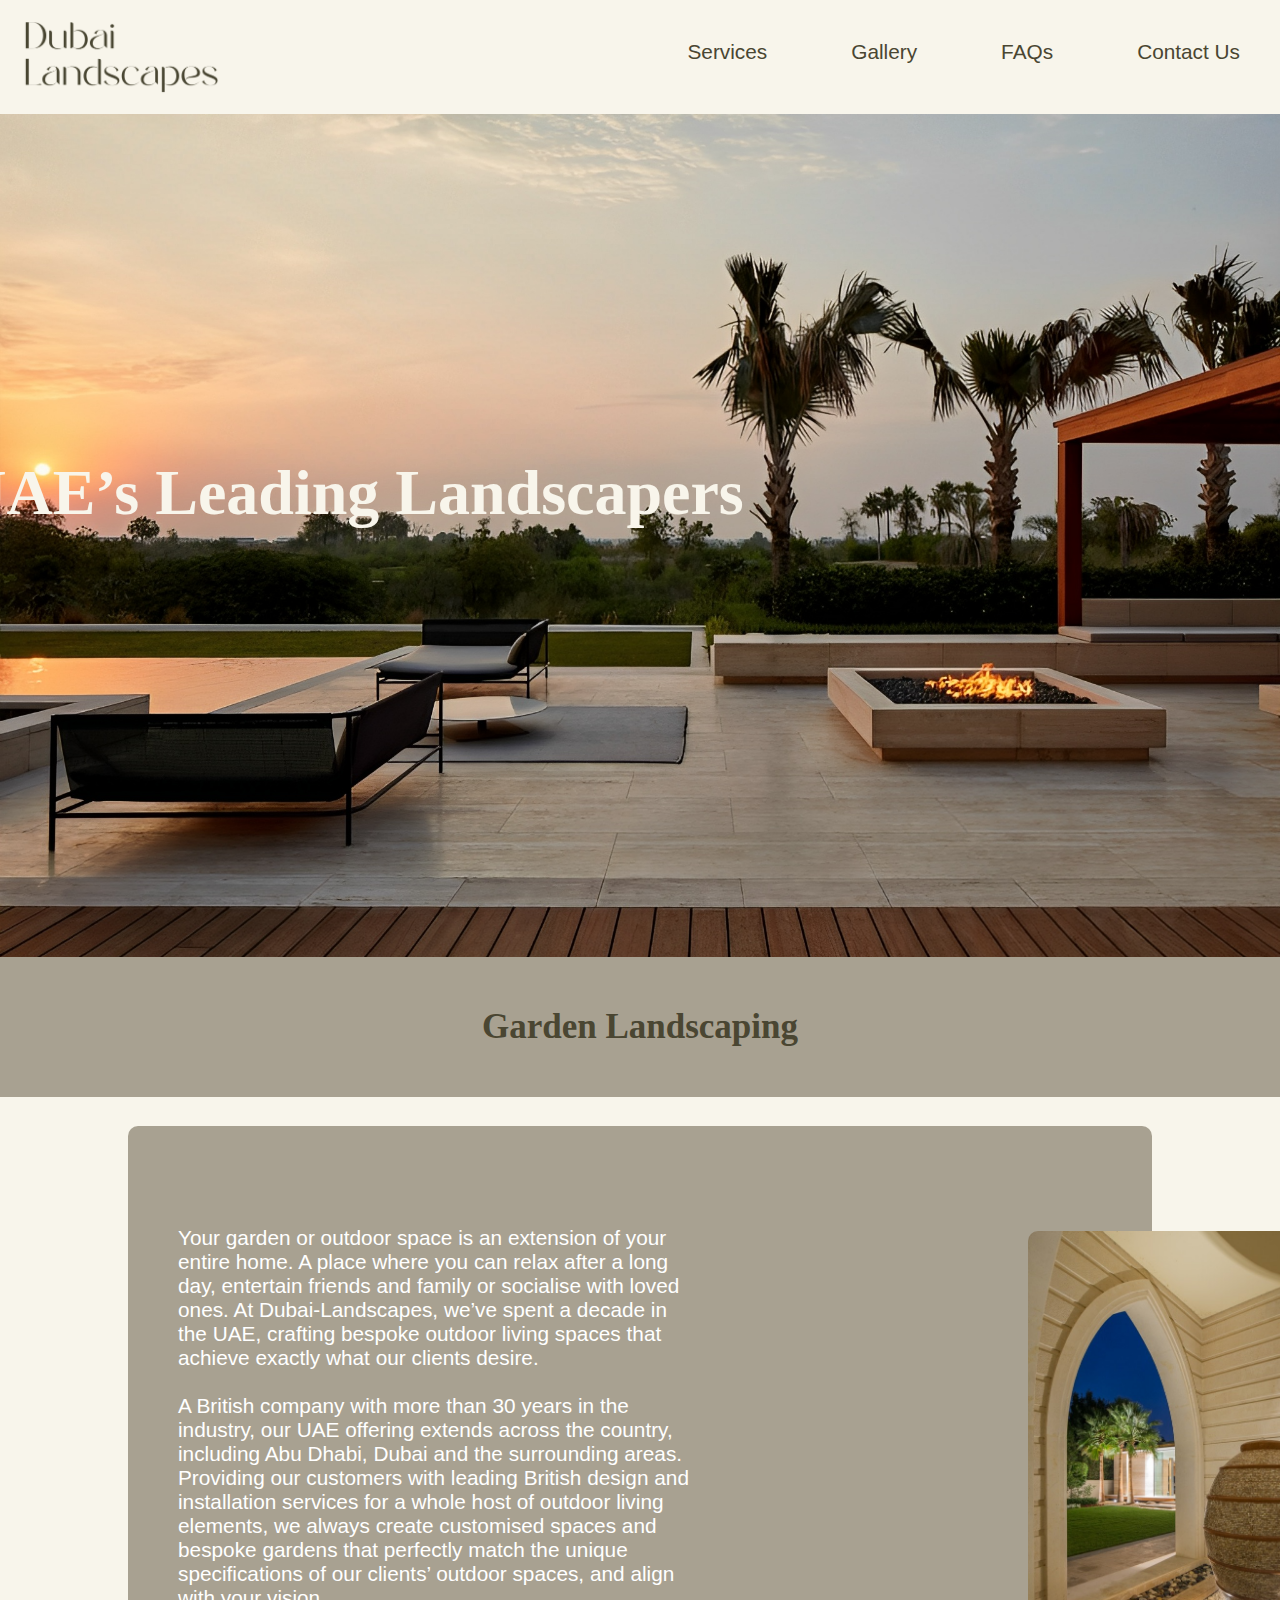
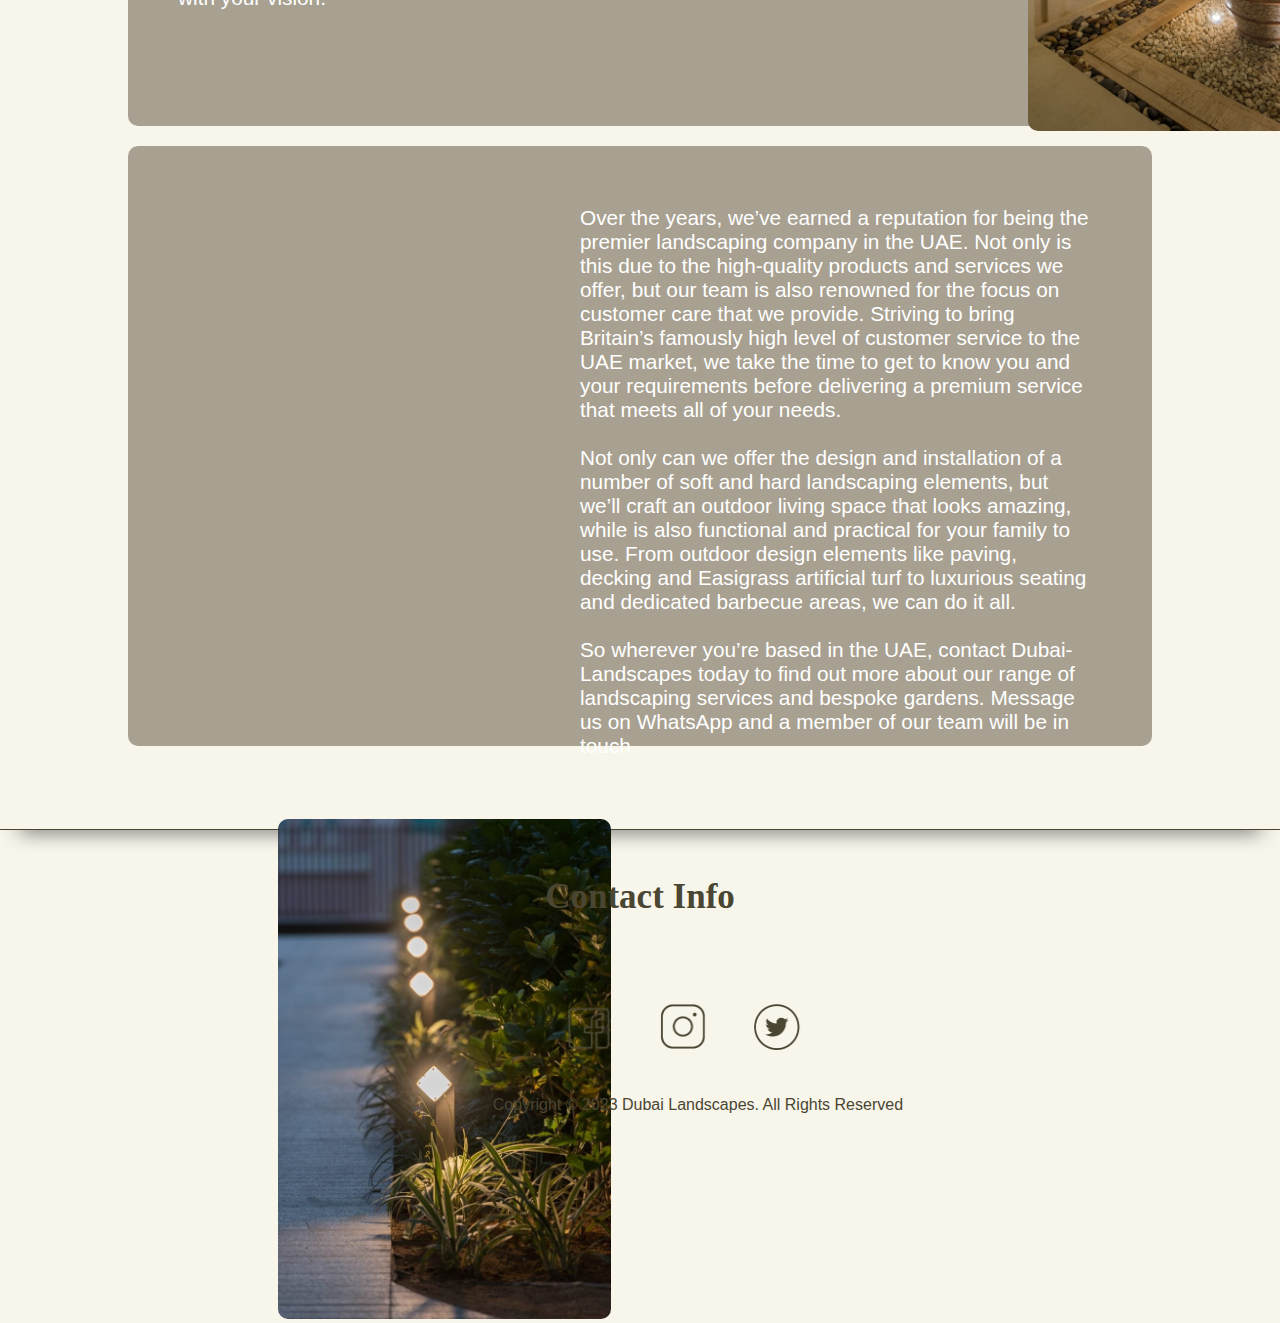
<file: Dubai Landscapes/index.html>
<!DOCTYPE html>
<html>
<head>
	<title>Dubai Landscapes</title>
    <link rel="icon" type="image/x-icon" href="assets/dl.ico"> <!-- Website icon-->
    <link rel="stylesheet" href="https://cdnjs.cloudflare.com/ajax/libs/animate.css/4.1.1/animate.min.css"/>
    <link href="//db.onlinewebfonts.com/c/8297a20a4a0a4138515211333ce5164c?family=Rantera" rel="stylesheet" type="text/css"/>
    <meta name="viewport" content="width=device-width, initial-scale=1.0">
	<link href="index.css" rel="stylesheet" /> <!-- Link with the DubaiLandscapes.css -->
</head>
<body>
    <div class="grid-container">
        <!-- Header of the website starts here -->
        <div class="header">
            <a href="file:///Users/mikekon31/Desktop/Dubai%20Landscapes/index.html"><img alt="Logo" src="assets/Logo.png" class="logo"></a>
                <div class="navbar">
                    <a href="file:///Users/mikekon31/Desktop/Dubai%20Landscapes/Services.html">Services</a>
                    <a href="file:///Users/mikekon31/Desktop/Dubai%20Landscapes/Gallery.html#">Gallery</a>
                    <a href="file:///Users/mikekon31/Desktop/Dubai%20Landscapes/FAQs.html#">FAQs</a>
                    <a href="file:///Users/mikekon31/Desktop/Dubai%20Landscapes/Contact.html">Contact Us</a>
                </div>
        </div>
        <!-- Header of the website ends here -->

        <!-- Hero section of the page starts here -->
        <div class="image">
            <img alt="Logo" src="assets/HomePage.png" class="main-img">
            <h1 class="animate__animated animate__backInDown animate__repeat-1">UAE’s Leading Landscapers</h1>
            <div class="animate__animated animate__rubberBand animate__repeat-1">
                <a href="file:///Users/mikekon31/Desktop/Dubai%20Landscapes/Gallery.html#"><button class="button1">Gallery</button></a>
                <a href="file:///Users/mikekon31/Desktop/Dubai%20Landscapes/Contact.html"><button class="button2">Contact Us</button></a>
            </div>
        </div>
        <!-- Hero section of the page ends here -->

        <!-- Main section of the page starts here -->
        <div class="heading2">
            <h2>Garden Landscaping</h2>
        </div>

        <div class="content1"></div>
            <div class="background1">
                <p>Your garden or outdoor space is an extension of your entire home. A place where you can relax after a long day, entertain friends and family or socialise with loved ones. At Dubai-Landscapes, we’ve spent a decade in the UAE, crafting bespoke outdoor living spaces that achieve exactly what our clients desire.<br>
                <br>A British company with more than 30 years in the industry, our UAE offering extends across the country, including Abu Dhabi, Dubai and the surrounding areas. Providing our customers with leading British design and installation services for a whole host of outdoor living elements, we always create customised spaces and bespoke gardens that perfectly match the unique specifications of our clients’ outdoor spaces, and align with your vision.</p>  
                <div class="animate__animated animate__backInRight animate__repeat-1">
                    <img  alt="content2" src="assets/HomePage2.jpeg" class="gardenimg1"> 
                </div>
            </div>
        </div>
        
        <div class="content2">
            <div class="background2">
                <p>Over the years, we’ve earned a reputation for being the premier landscaping company in the UAE. Not only is this due to the high-quality products and services we offer, but our team is also renowned for the focus on customer care that we provide. Striving to bring Britain’s famously high level of customer service to the UAE market, we take the time to get to know you and your requirements before delivering a premium service that meets all of your needs.<br>
                <br>Not only can we offer the design and installation of a number of soft and hard landscaping elements, but we’ll craft an outdoor living space that looks amazing, while is also functional and practical for your family to use. From outdoor design elements like paving, decking and Easigrass artificial turf to luxurious seating and dedicated barbecue areas, we can do it all.<br>  
                <br>So wherever you’re based in the UAE, contact Dubai-Landscapes today to find out more about our range of landscaping services and bespoke gardens. Message us on WhatsApp and a member of our team will be in touch.</p>
                <div class="animate__animated animate__backInLeft animate__repeat-1">
                    <img alt="content2" src="assets/HomePage3.jpeg" class="gardenimg2">
                </div> 
            </div>
        </div>
        <!-- Main section of the page ends here -->
        
        <!-- Fotter section of the page starts here -->
        <div class="footer">
            <br>
            <hr>
            <h3>Contact Info</h3>
            <div class="contact">
                <a href="https://www.facebook.com/"><img  alt="ContactInfo" src="assets/Facebook.png" class="contactinfo"></a>
                <a href="https://www.instagram.com/"><img alt="ContactInfo" src="assets/Instagram.png" class="contactinfo"></a>
                <a href="https://twitter.com/"><img alt="ContactInfo" src="assets/Twitter.png" class="contactinfo"></a>
            </div>
            <p>Copyright © 2023 Dubai Landscapes. All Rights Reserved</p>
        </div>
        <!-- Fotter section of the page ends here -->
    
    <script src="app.js"></script>
</body>
</html>
</file>
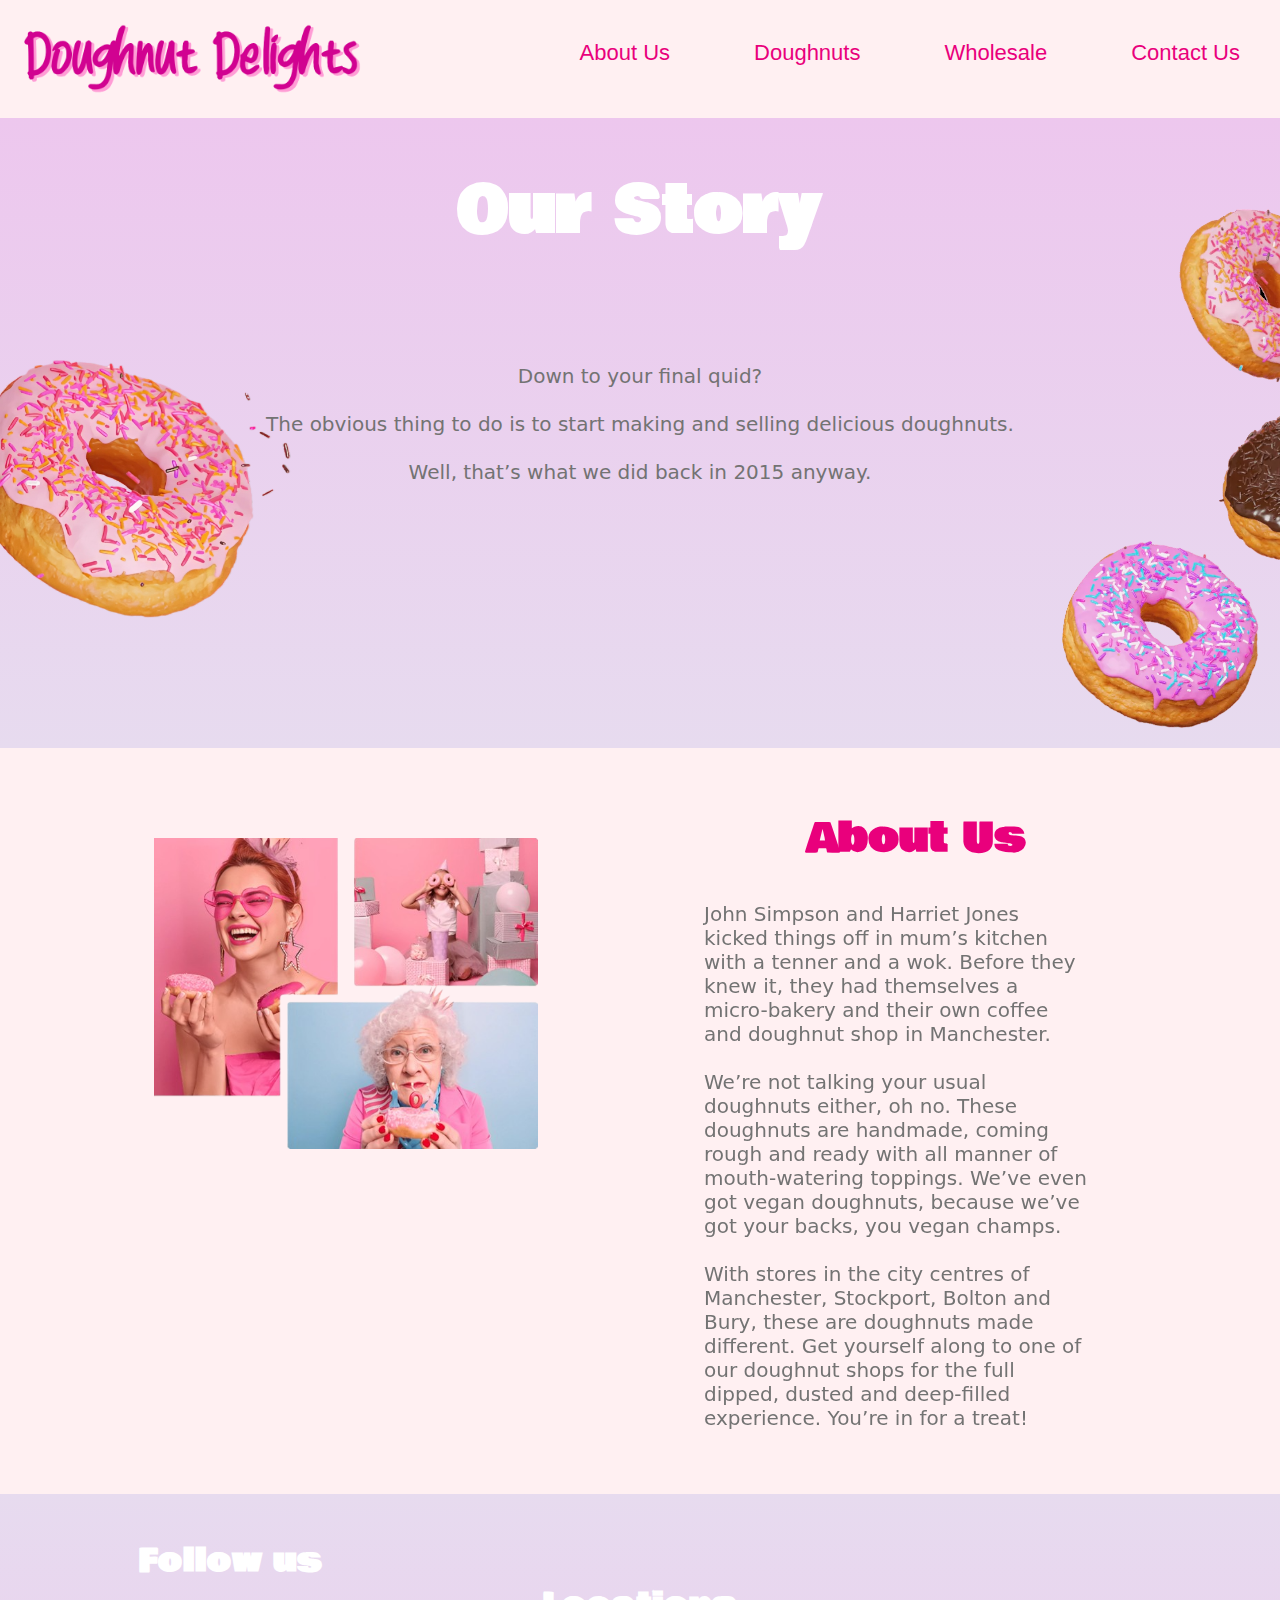
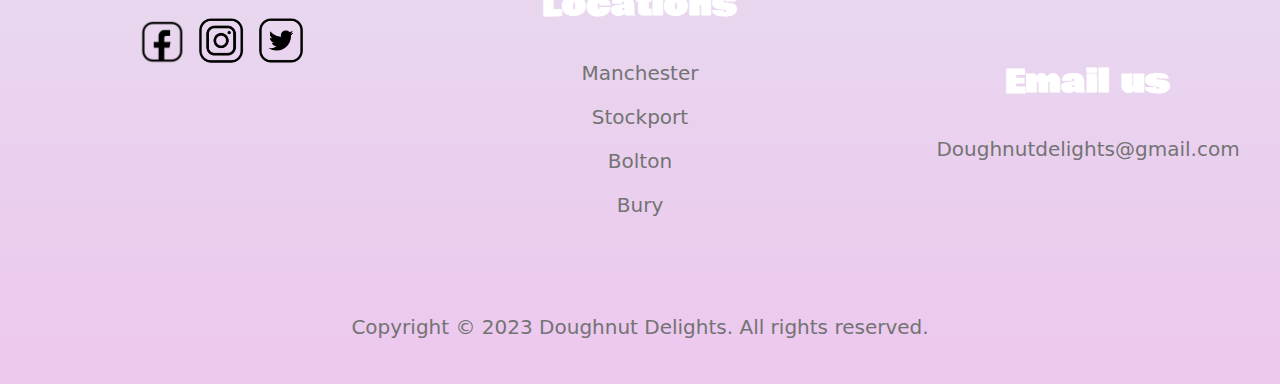
<file: Doughnuts/AboutUs.html>
<!DOCTYPE html>
<html>
<head>
	<title>About Us</title>
    <link rel="icon" type="image/x-icon" href="assets/Favicon.ico"> <!-- Website icon-->
    <link href="https://unpkg.com/aos@2.3.1/dist/aos.css" rel="stylesheet"> <!-- Scroll animation link-->
    <link rel="stylesheet" href="https://cdnjs.cloudflare.com/ajax/libs/animate.css/4.1.1/animate.min.css"/>
    <link rel="preconnect" href="https://fonts.googleapis.com">
<link rel="preconnect" href="https://fonts.gstatic.com" crossorigin>
<link href="https://fonts.googleapis.com/css2?family=Bowlby+One&display=swap" rel="stylesheet">
    <meta name="viewport" content="width=device-width, initial-scale=1.0">
	<link href="AboutUs.css" rel="stylesheet" /> <!-- Links the html with the css-->
</head>
<body>
    <div class="grid-container">
        <!-- The header section starts here -->
        <div class="header">
            <a href="file:///Users/mikekon31/Desktop/Doughnuts/index.html"><img alt="Logo" src="assets/Logo.png" class="logo"></a>
                <div class="navbar">
                    <a href="file:///Users/mikekon31/Desktop/Doughnuts/AboutUs.html">About Us</a>
                    <a href="file:///Users/mikekon31/Desktop/Doughnuts/Doughnuts.html">Doughnuts</a>
                    <a href="file:///Users/mikekon31/Desktop/Doughnuts/Wholesales.html">Wholesale</a>
                    <a href="file:///Users/mikekon31/Desktop/Doughnuts/ContactUs.html">Contact Us</a>
                </div>
        </div>
        <!-- The header section ends here -->

        <!-- The hero section starts here -->
        <div class="hero">
            <h1>Our Story</h1>
            <p>Down to your final quid?<br>
                <br>The obvious thing to do is to start making and selling delicious doughnuts.<br>
                <br>Well, that’s what we did back in 2015 anyway.</p>
                <img alt="donought" src="assets/AboutUsPageImg1.png" class="image1">
                <img alt="donought" src="assets/AboutUsPageImg2.png" class="image2">
        </div>
        <!-- The hero section ends here -->

        <!-- The main section starts here -->
        <div class="main" data-aos="zoom-in">
            <img alt="image" src="assets/AboutUsPageImg3.png" class="image3">
            <h2>About Us</h2>
            <p>John Simpson and Harriet Jones kicked things off in mum’s kitchen with a tenner and a wok. Before they knew it, they had themselves a micro-bakery and their own coffee and doughnut shop in Manchester.<br>
                <br>We’re not talking your usual doughnuts either, oh no. These doughnuts are handmade, coming rough and ready with all manner of mouth-watering toppings. We’ve even got vegan doughnuts, because we’ve got your backs, you vegan champs.<br>
                <br>With stores in the city centres of Manchester, Stockport, Bolton and Bury, these are doughnuts made different. Get yourself along to one of our doughnut shops for the full dipped, dusted and deep-filled experience. You’re in for a treat!</p>
        </div>
        <!-- The main section ends here -->

        <!-- The footer section starts here -->
        <div class="footer">
            <div class="followus">
                <h3>Follow us</h3>
                <a href="https://www.facebook.com/"><img alt="Facebook" src="assets/footer3.png" class="icons"></a>
                <a href="https://www.instagram.com/"><img alt="Instagram" src="assets/footer2.png" class="icons"></a>
                <a href="https://twitter.com/"><img alt="Twitter" src="assets/footer1.png" class="icons"></a>
            </div>

            <div class="location">
                <h3>Locations</h3>
                <a href="https://www.google.com/maps/place/Manchester/@53.4723272,-2.293502,12z/data=!3m1!4b1!4m6!3m5!1s0x487a4d4c5226f5db:0xd9be143804fe6baa!8m2!3d53.4807593!4d-2.2426305!16zL20vMDUyYnc"><p>Manchester</p></a>
                <a href="https://www.google.com/maps/place/Stockport/@53.4175607,-2.1840812,13z/data=!3m1!4b1!4m6!3m5!1s0x487a3515ca33c427:0xf418f67b823efe48!8m2!3d53.4106316!4d-2.1575332!16zL20vMDFyd2Zf"><p>Stockport</p></a>
                <a href="https://www.google.com/maps/place/Bolton/@53.589874,-2.489338,13z/data=!3m1!4b1!4m6!3m5!1s0x487b0629dc3b1c93:0xcaa40cfafe557822!8m2!3d53.5768647!4d-2.4282192!16zL20vMDF6ZnJ0"><p>Bolton</p></a>
                <a href="https://www.google.com/maps/place/Bury/@53.5972794,-2.3322285,13z/data=!3m1!4b1!4m6!3m5!1s0x487ba2d7be45c869:0x5ecbd6be7ddd28b4!8m2!3d53.5933498!4d-2.2966054!16zL20vMDFyd2Jk"><p>Bury</p></a>
            </div>

            <div class="email">
                <h3>Email us</h3>
                <p>Doughnutdelights@gmail.com</p>
            </div>
            <p class="copyright">Copyright © 2023 Doughnut Delights. All rights reserved.</p>
        </div>
        <!-- The footer section ends here -->
    </div>
    <!-- The script below links the js file with the html -->
    <script src="Doughnuts.js"></script>
    <script src="Doughnuts.js" defer></script>
    <script src="https://unpkg.com/aos@2.3.1/dist/aos.js"></script>
    <script>
        AOS.init();
      </script>
</body>
</html>
</file>
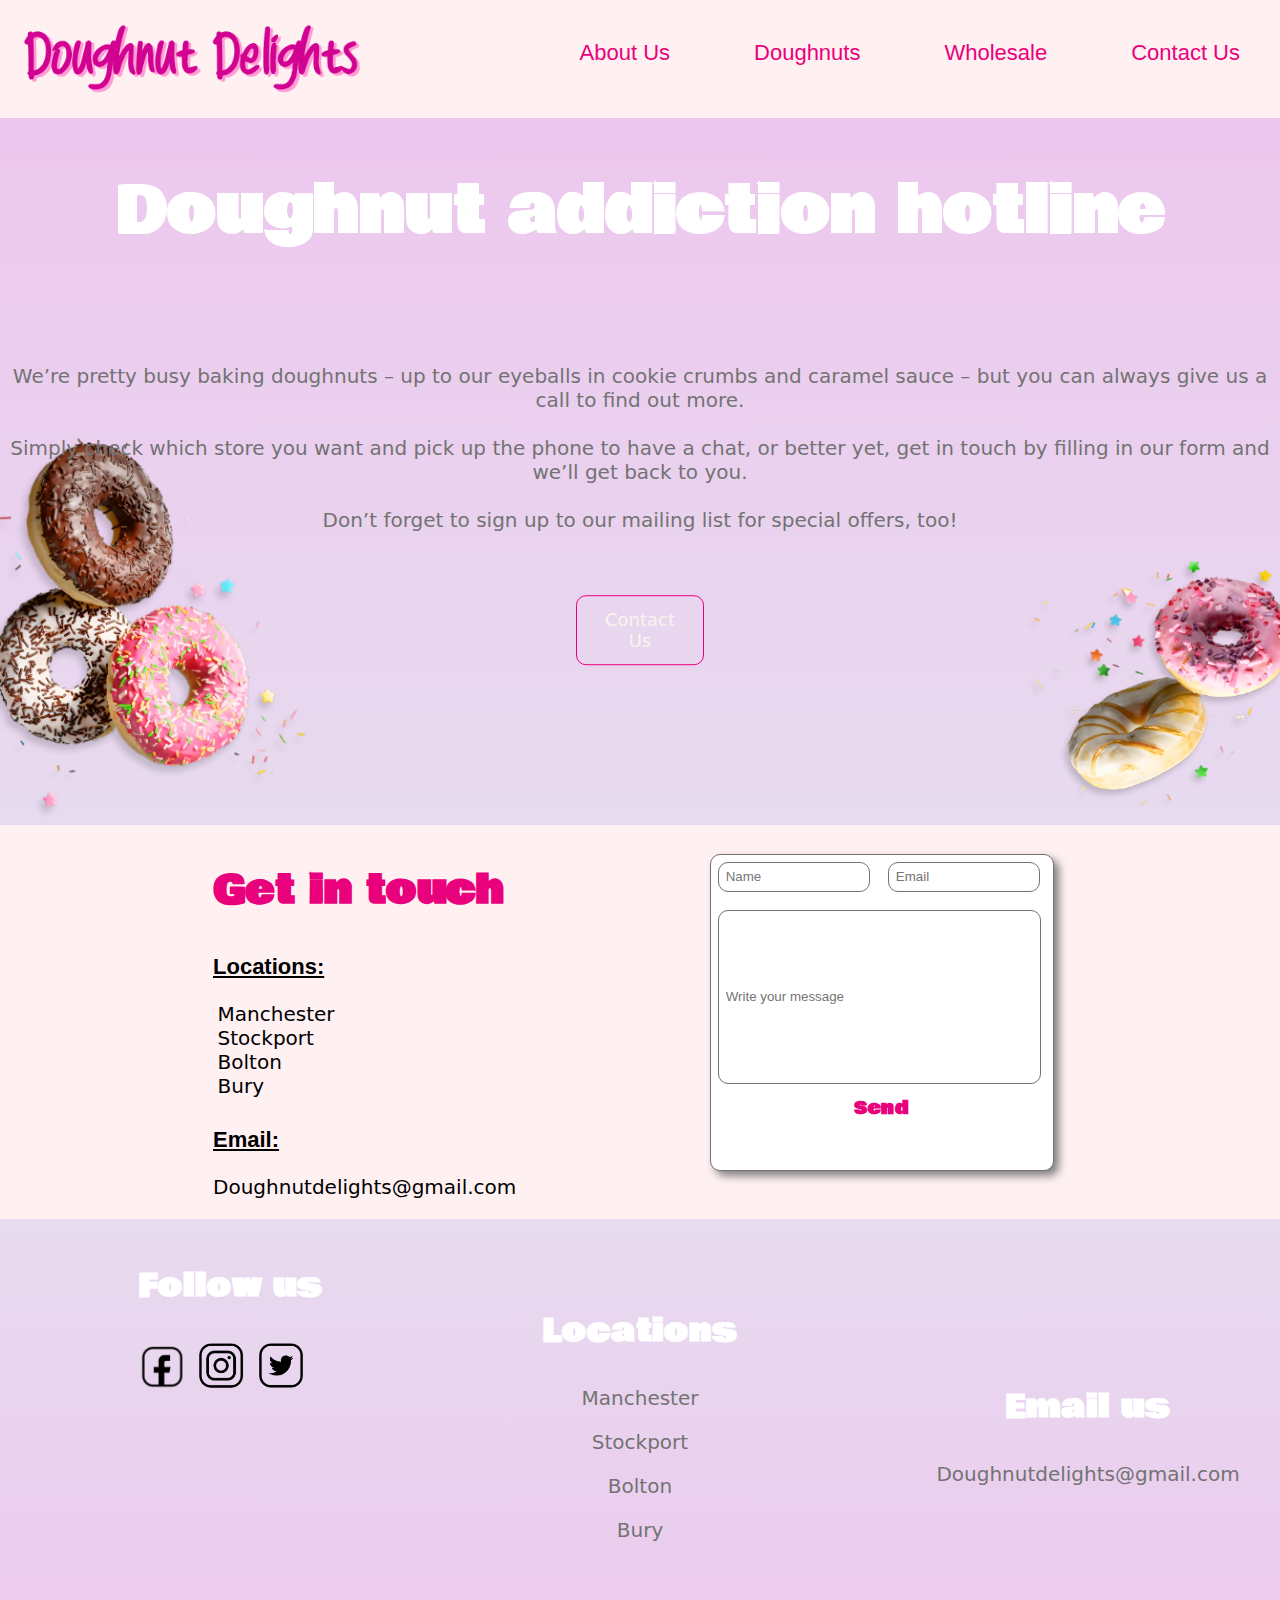
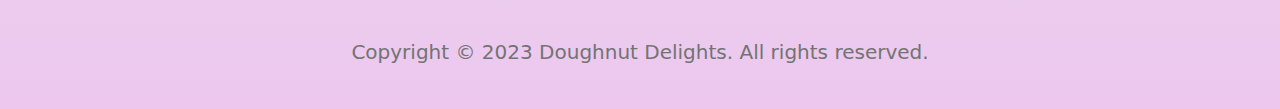
<file: Doughnuts/ContactUs.html>
<!DOCTYPE html>
<html>
<head>
	<title>Contact Us</title>
    <link rel="icon" type="image/x-icon" href="assets/Favicon.ico"> <!-- Website icon-->
    <link href="https://unpkg.com/aos@2.3.1/dist/aos.css" rel="stylesheet"> <!-- Scroll animation link-->
    <link rel="stylesheet" href="https://cdnjs.cloudflare.com/ajax/libs/animate.css/4.1.1/animate.min.css"/>
    <link rel="preconnect" href="https://fonts.googleapis.com">
<link rel="preconnect" href="https://fonts.gstatic.com" crossorigin>
<link href="https://fonts.googleapis.com/css2?family=Bowlby+One&display=swap" rel="stylesheet">
    <meta name="viewport" content="width=device-width, initial-scale=1.0">
	<link href="ContactUs.css" rel="stylesheet" /> <!-- Links the html with the css-->
</head>
<body>
    <div class="grid-container">
        <!-- The header section starts here -->
        <div class="header">
            <a href="file:///Users/mikekon31/Desktop/Doughnuts/index.html"><img alt="Logo" src="assets/Logo.png" class="logo"></a>
                <div class="navbar">
                    <a href="file:///Users/mikekon31/Desktop/Doughnuts/AboutUs.html">About Us</a>
                    <a href="file:///Users/mikekon31/Desktop/Doughnuts/Doughnuts.html">Doughnuts</a>
                    <a href="file:///Users/mikekon31/Desktop/Doughnuts/Wholesales.html">Wholesale</a>
                    <a href="file:///Users/mikekon31/Desktop/Doughnuts/ContactUs.html">Contact Us</a>
                </div>
        </div>
        <!-- The header section ends here -->

        <!-- The hero section starts here -->
        <div class="hero">
            <h1>Doughnut addiction hotline</h1>
            <p>We’re pretty busy baking doughnuts – up to our eyeballs in cookie crumbs and caramel sauce – but you can always give us a call to find out more.<br>
                <br>Simply check which store you want and pick up the phone to have a chat, or better yet, get in touch by filling in our form and we’ll get back to you.<br>
                <br>Don’t forget to sign up to our mailing list for special offers, too!</p>
                <a href="#main"><button class="button1">Contact Us</button></a>
                <img alt="donought" src="assets/ContactUsPage1.png" class="image1">
                <img alt="donought" src="assets/ContactUsPage2.png" class="image2">
        </div>
        <!-- The hero section ends here -->

        <!-- The main section starts here -->
        <div id="main">
            <h2>Get in touch</h2>
            <div class="main_location">
               <h4>Locations:</h4>
               <ul>
                <li>Manchester</li>
                <li>Stockport</li>
                <li>Bolton</li>
                <li>Bury</li>
              </ul>
            </div>
            <div class="main_email">
                <h4>Email:</h4>
                <p>Doughnutdelights@gmail.com</p>
            </div>
            
        </div>

        <div class="form">
            <input type="text" id="name" name="name" placeholder="Name">

            <input type="text" id="email" name="email" placeholder="Email"><br>

            <br><input type="text" id="message" name="message" placeholder="Write your message">

            

            <div class="popup" onclick="myFunction()">Send
                <span class="popuptext" id="myPopup">Your message has been sent</span>
              </div>
        </div>
        <!-- The main section ends here -->

        <!-- The footer section starts here -->
        <div class="footer">
            <div class="followus">
                <h3>Follow us</h3>
                <a href="https://www.facebook.com/"><img alt="Facebook" src="assets/footer3.png" class="icons"></a>
                <a href="https://www.instagram.com/"><img alt="Instagram" src="assets/footer2.png" class="icons"></a>
                <a href="https://twitter.com/"><img alt="Twitter" src="assets/footer1.png" class="icons"></a>
            </div>

            <div class="location">
                <h3>Locations</h3>
                <a href="https://www.google.com/maps/place/Manchester/@53.4723272,-2.293502,12z/data=!3m1!4b1!4m6!3m5!1s0x487a4d4c5226f5db:0xd9be143804fe6baa!8m2!3d53.4807593!4d-2.2426305!16zL20vMDUyYnc"><p>Manchester</p></a>
                <a href="https://www.google.com/maps/place/Stockport/@53.4175607,-2.1840812,13z/data=!3m1!4b1!4m6!3m5!1s0x487a3515ca33c427:0xf418f67b823efe48!8m2!3d53.4106316!4d-2.1575332!16zL20vMDFyd2Zf"><p>Stockport</p></a>
                <a href="https://www.google.com/maps/place/Bolton/@53.589874,-2.489338,13z/data=!3m1!4b1!4m6!3m5!1s0x487b0629dc3b1c93:0xcaa40cfafe557822!8m2!3d53.5768647!4d-2.4282192!16zL20vMDF6ZnJ0"><p>Bolton</p></a>
                <a href="https://www.google.com/maps/place/Bury/@53.5972794,-2.3322285,13z/data=!3m1!4b1!4m6!3m5!1s0x487ba2d7be45c869:0x5ecbd6be7ddd28b4!8m2!3d53.5933498!4d-2.2966054!16zL20vMDFyd2Jk"><p>Bury</p></a>
            </div>

            <div class="email">
                <h3>Email us</h3>
                <p>Doughnutdelights@gmail.com</p>
            </div>
            <p class="copyright">Copyright © 2023 Doughnut Delights. All rights reserved.</p>
        </div>
        <!-- The footer section ends here -->
    </div>
    <!-- The script below links the js file with the html -->
    <script src="Doughnuts.js"></script>
    <script src="Doughnuts.js" defer></script>
    <script src="https://unpkg.com/aos@2.3.1/dist/aos.js"></script>
    <script>
        AOS.init();
      </script>
</body>
</html>
</file>
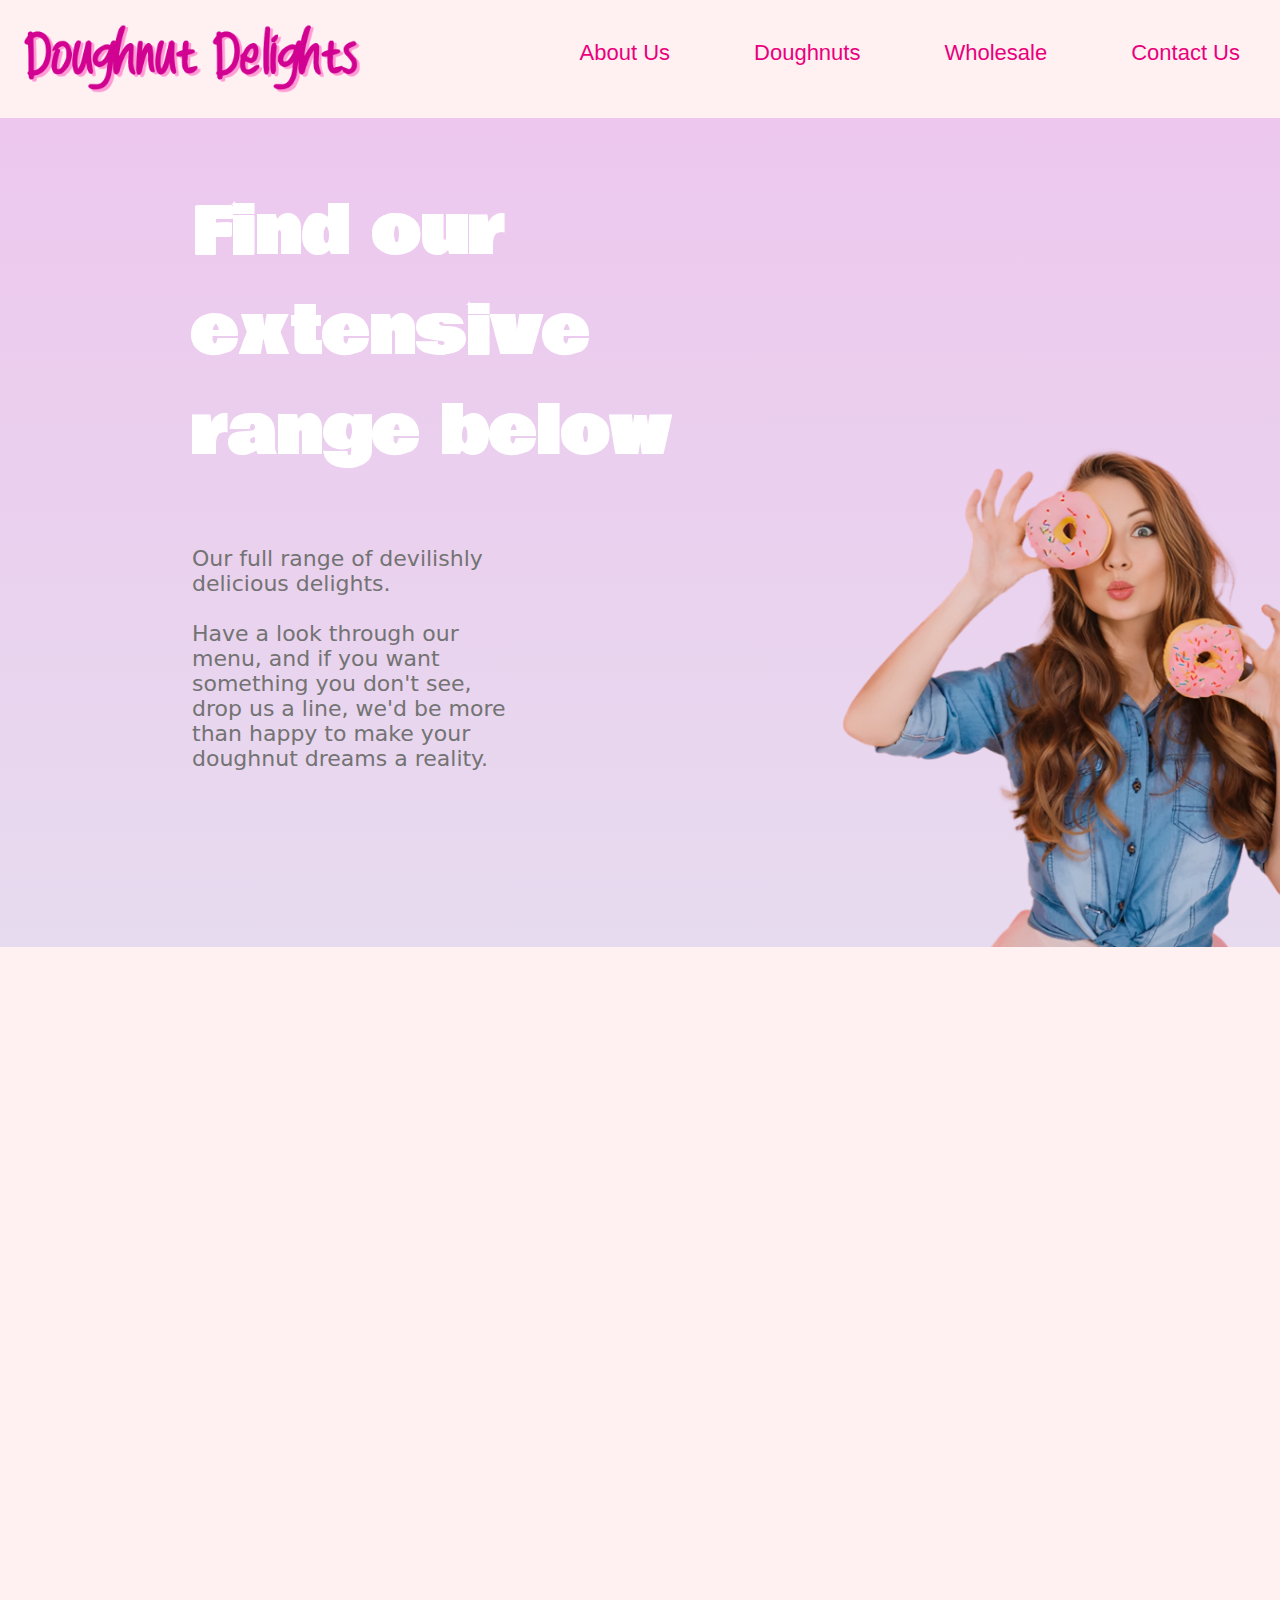
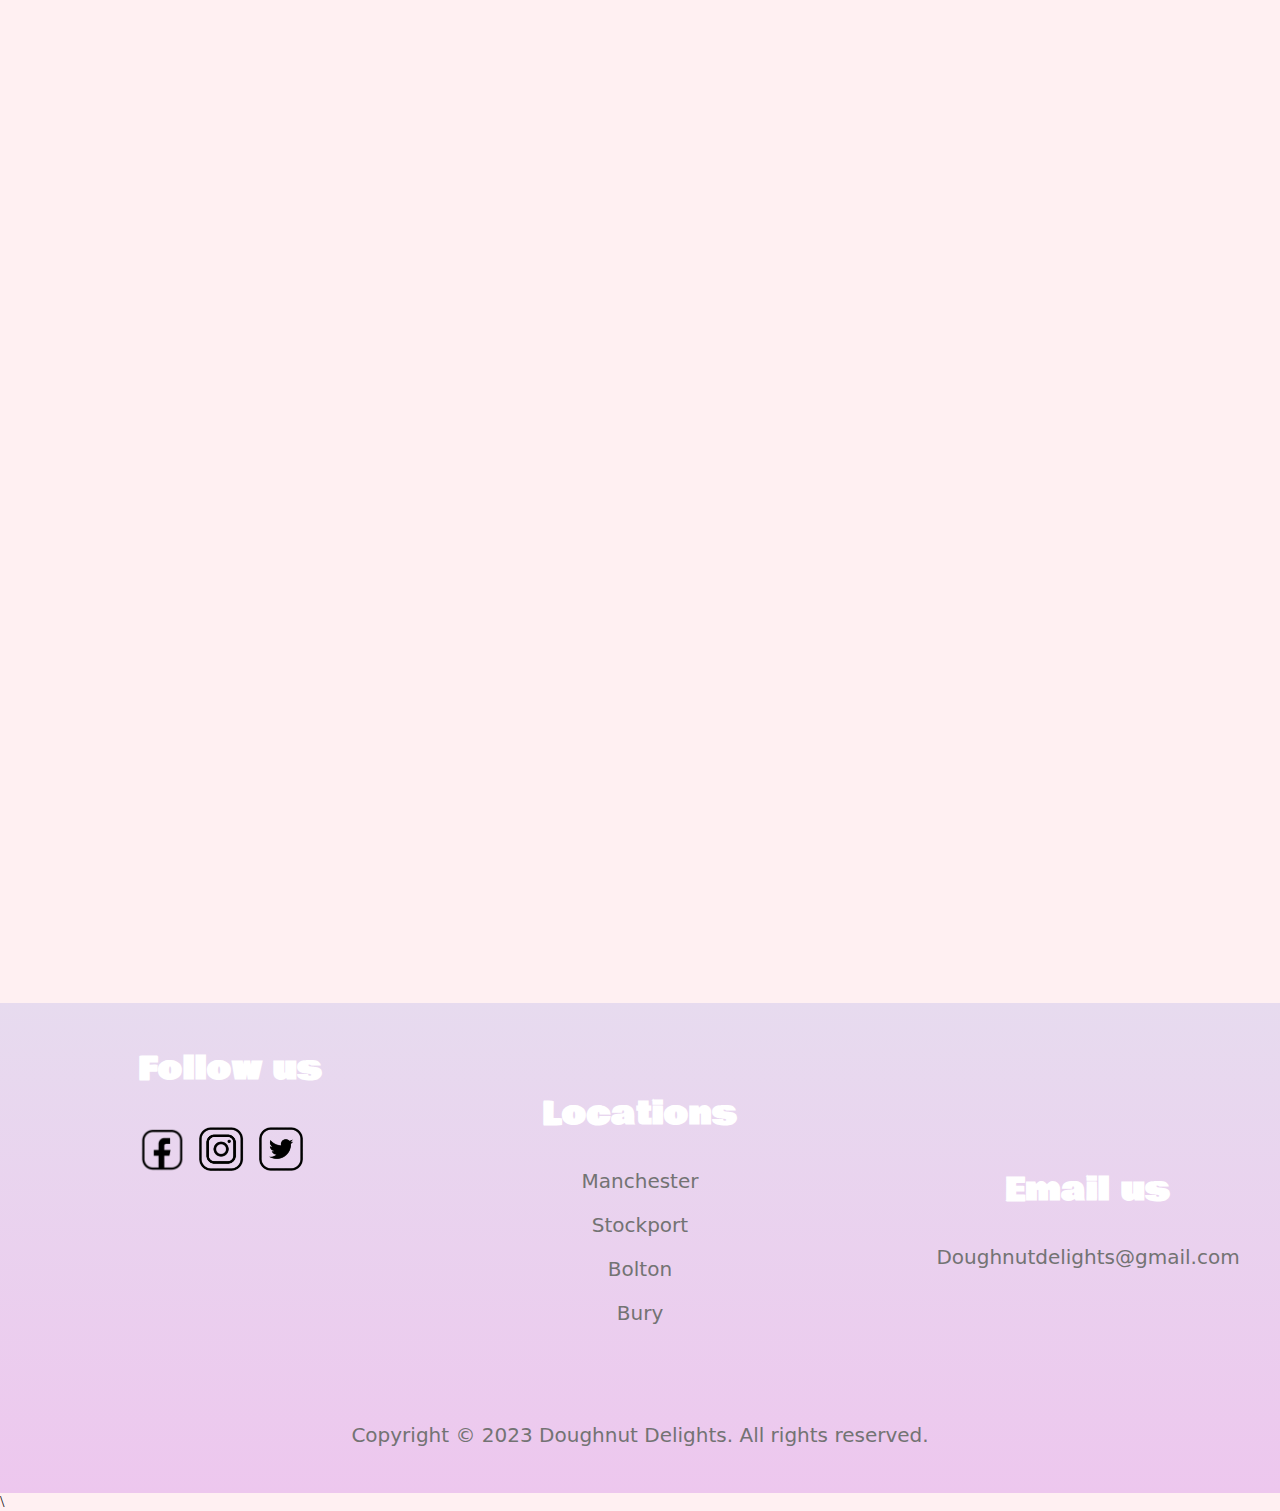
<file: Doughnuts/Doughnuts.html>
<!DOCTYPE html>
<html>
<head>
	<title>Doughnuts Page</title>
    <link rel="icon" type="image/x-icon" href="assets/Favicon.ico"> <!-- Website icon-->
    <link href="https://unpkg.com/aos@2.3.1/dist/aos.css" rel="stylesheet"> <!-- Scroll animation link-->
    <link rel="stylesheet" href="https://cdnjs.cloudflare.com/ajax/libs/animate.css/4.1.1/animate.min.css"/>
    <link rel="preconnect" href="https://fonts.googleapis.com">
<link rel="preconnect" href="https://fonts.gstatic.com" crossorigin>
<link href="https://fonts.googleapis.com/css2?family=Bowlby+One&display=swap" rel="stylesheet">
    <meta name="viewport" content="width=device-width, initial-scale=1.0">
	<link href="Doughnuts.css" rel="stylesheet" /> <!-- Links the html with the css-->
</head>
<body>
    
    <div class="grid-container">\
        <!-- The header section starts here -->
        <div class="header">
            <a href="file:///Users/mikekon31/Desktop/Doughnuts/index.html"><img alt="Logo" src="assets/Logo.png" class="logo"></a>
                <div class="navbar">
                    <a href="file:///Users/mikekon31/Desktop/Doughnuts/AboutUs.html">About Us</a>
                    <a href="file:///Users/mikekon31/Desktop/Doughnuts/Doughnuts.html">Doughnuts</a>
                    <a href="file:///Users/mikekon31/Desktop/Doughnuts/Wholesales.html">Wholesale</a>
                    <a href="file:///Users/mikekon31/Desktop/Doughnuts/ContactUs.html">Contact Us</a>
                </div>
        </div>
        <!-- The header section ends here -->

        <!-- The hero section starts here -->
        <div class="hero">
            <h1>Find our extensive range below</h1>
            <p>Our full range of devilishly delicious delights.<br>
                <br>Have a look through our menu, and if you want something you don't see, drop us a line, we'd be more than happy to make your doughnut dreams a reality.</p>
                <img alt="Hand" src="assets/DoughnutsPage.png" class="image1">
        </div>
        <!-- The hero section ends here -->

        <!-- The main section starts here -->
        <div class="content1" data-aos="fade-right">
            <div class="animate__animated animate__slideInLeft animate__repeat-1">
                <div class="background1">
                    <img  alt="Maltesers" src="assets/Doughnut1.png" class="malteser"> 
                    <h4>The Maltesers</h4> 
                    <p>This is an amazing ring doughnut topped in Chocolate and finished with halves of Malteser. Contains, Gluten, Eggs, Milk, Nuts</p>
                </div>
            </div>
        </div>

        <div class="content2" data-aos="fade-left">
            <div class="animate__animated animate__slideInRight animate__repeat-1">
                <div class="background2">
                    <img  alt="Classic Selection" src="assets/Doughnut5.png" class="classic">
                    <h4>Classic Selection</h4> 
                    <p>Our super soft doughnut is anything but plain, it is the original treat but executed exceptionally we also offer strawberry Jam or Lemon Curd Contains, Gluten, Eggs, Milk</p>
                </div>
            </div>
        </div>

        <div class="content3" data-aos="fade-right">
            <div class="animate__animated animate__slideInLeft animate__repeat-1">
                <div class="background3">
                    <img  alt="Lemon Meringue" src="assets/Doughnut7.png" class="LemonMeringue"> 
                    <h4>Lemon Meringue</h4> 
                    <p>Full of Lemon curd topped with freshly made meringue this is your favorite dessert gone doughnut !! Contains, Gluten, Eggs, Milk</p>
                </div>
            </div>
        </div>

        <div class="content4" data-aos="fade-left">
            <div class="animate__animated animate__slideInRight animate__repeat-1">
                <div class="background4">
                    <img  alt="Lotus" src="assets/Doughnut3.png" class="lotus"> 
                    <h4>The Lotus</h4> 
                    <p>A soft ring doughnut, topped with a Lotus Biscoff sauce, dipped in Biscoff and finished with half a Biscoff biscuit. Contains, Gluten, Milks and Eggs</p>
                </div>
            </div>
        </div>

        <div class="content5" data-aos="fade-right">
            <div class="animate__animated animate__slideInLeft animate__repeat-1">
                <div class="background5">
                    <img  alt="Oreo" src="assets/Doughnut6.png" class="oreo"> 
                    <h4>Oreo Cookie</h4> 
                    <p>This is a soft ring topped with frosting, dipped in Oreo crumb and Oreo buttercream. Contains, Gluten, Milk and Eggs</p>
                </div> 
            </div>
        </div>

        <div class="content6" data-aos="fade-left">
            <div class="animate__animated animate__slideInRight animate__repeat-1">
                <div class="background6">
                    <img  alt="Lemon Drizzler" src="assets/Doughnut4.png" class="LemonDrizzler"> 
                    <h4>Lemon Drizzler</h4> 
                    <p>Our amazing doughnut filled With zingy Lemon Curd and topped with a sweet lemon glaze. Contains, Gluten, Milk and Eggs</p>
                </div>
            </div>
        </div>

        <div class="content7" data-aos="fade-right">
            <div class="animate__animated animate__slideInLeft animate__repeat-1">
                <div class="background7">
                    <img  alt="Chocolate Orange" src="assets/Doughnut2.png" class="orange">
                    <h4>Chocolate Orange</h4> 
                    <p>The perfect flavour combination, an orange buttercream, with a chocolate topping and drizzles of orange icing. Contains, Gluten, Eggs, Milk</p>
                </div> 
            </div>
        </div>

        <div class="content8" data-aos="fade-left">
            <div class="animate__animated animate__slideInRight animate__repeat-1">
                <div class="background8">
                        <img  alt="Banoffee" src="assets/Doughnut8.png" class="banoffee">
                    <h4>Banoffee</h4> 
                    <p>This is a great take on the favorite dessert. With a banana buttercream, topped with Homemade salted caramel and finished with Banana crumb</p>
                </div> 
            </div>
        </div>
        <!-- The main section ends here -->

        <!-- The footer section starts here -->
        <div class="footer">
            <div class="followus">
                <h3>Follow us</h3>
                <a href="https://www.facebook.com/"><img alt="Facebook" src="assets/footer3.png" class="icons"></a>
                <a href="https://www.instagram.com/"><img alt="Instagram" src="assets/footer2.png" class="icons"></a>
                <a href="https://twitter.com/"><img alt="Twitter" src="assets/footer1.png" class="icons"></a>
            </div>

            <div class="location">
                <h3>Locations</h3>
                <a href="https://www.google.com/maps/place/Manchester/@53.4723272,-2.293502,12z/data=!3m1!4b1!4m6!3m5!1s0x487a4d4c5226f5db:0xd9be143804fe6baa!8m2!3d53.4807593!4d-2.2426305!16zL20vMDUyYnc"><p>Manchester</p></a>
                <a href="https://www.google.com/maps/place/Stockport/@53.4175607,-2.1840812,13z/data=!3m1!4b1!4m6!3m5!1s0x487a3515ca33c427:0xf418f67b823efe48!8m2!3d53.4106316!4d-2.1575332!16zL20vMDFyd2Zf"><p>Stockport</p></a>
                <a href="https://www.google.com/maps/place/Bolton/@53.589874,-2.489338,13z/data=!3m1!4b1!4m6!3m5!1s0x487b0629dc3b1c93:0xcaa40cfafe557822!8m2!3d53.5768647!4d-2.4282192!16zL20vMDF6ZnJ0"><p>Bolton</p></a>
                <a href="https://www.google.com/maps/place/Bury/@53.5972794,-2.3322285,13z/data=!3m1!4b1!4m6!3m5!1s0x487ba2d7be45c869:0x5ecbd6be7ddd28b4!8m2!3d53.5933498!4d-2.2966054!16zL20vMDFyd2Jk"><p>Bury</p></a>
            </div>

            <div class="email">
                <h3>Email us</h3>
                <p>Doughnutdelights@gmail.com</p>
            </div>
            <p class="copyright">Copyright © 2023 Doughnut Delights. All rights reserved.</p>
        </div>
        <!-- The footer section ends here -->
    </div>
    <!-- The script below links the js file with the html -->
    <script src="Doughnuts.js"></script>
    <script src="Doughnuts.js" defer></script>
    <script src="https://unpkg.com/aos@2.3.1/dist/aos.js"></script>
    <script>
        AOS.init();
      </script>
</body>
</html>
</file>
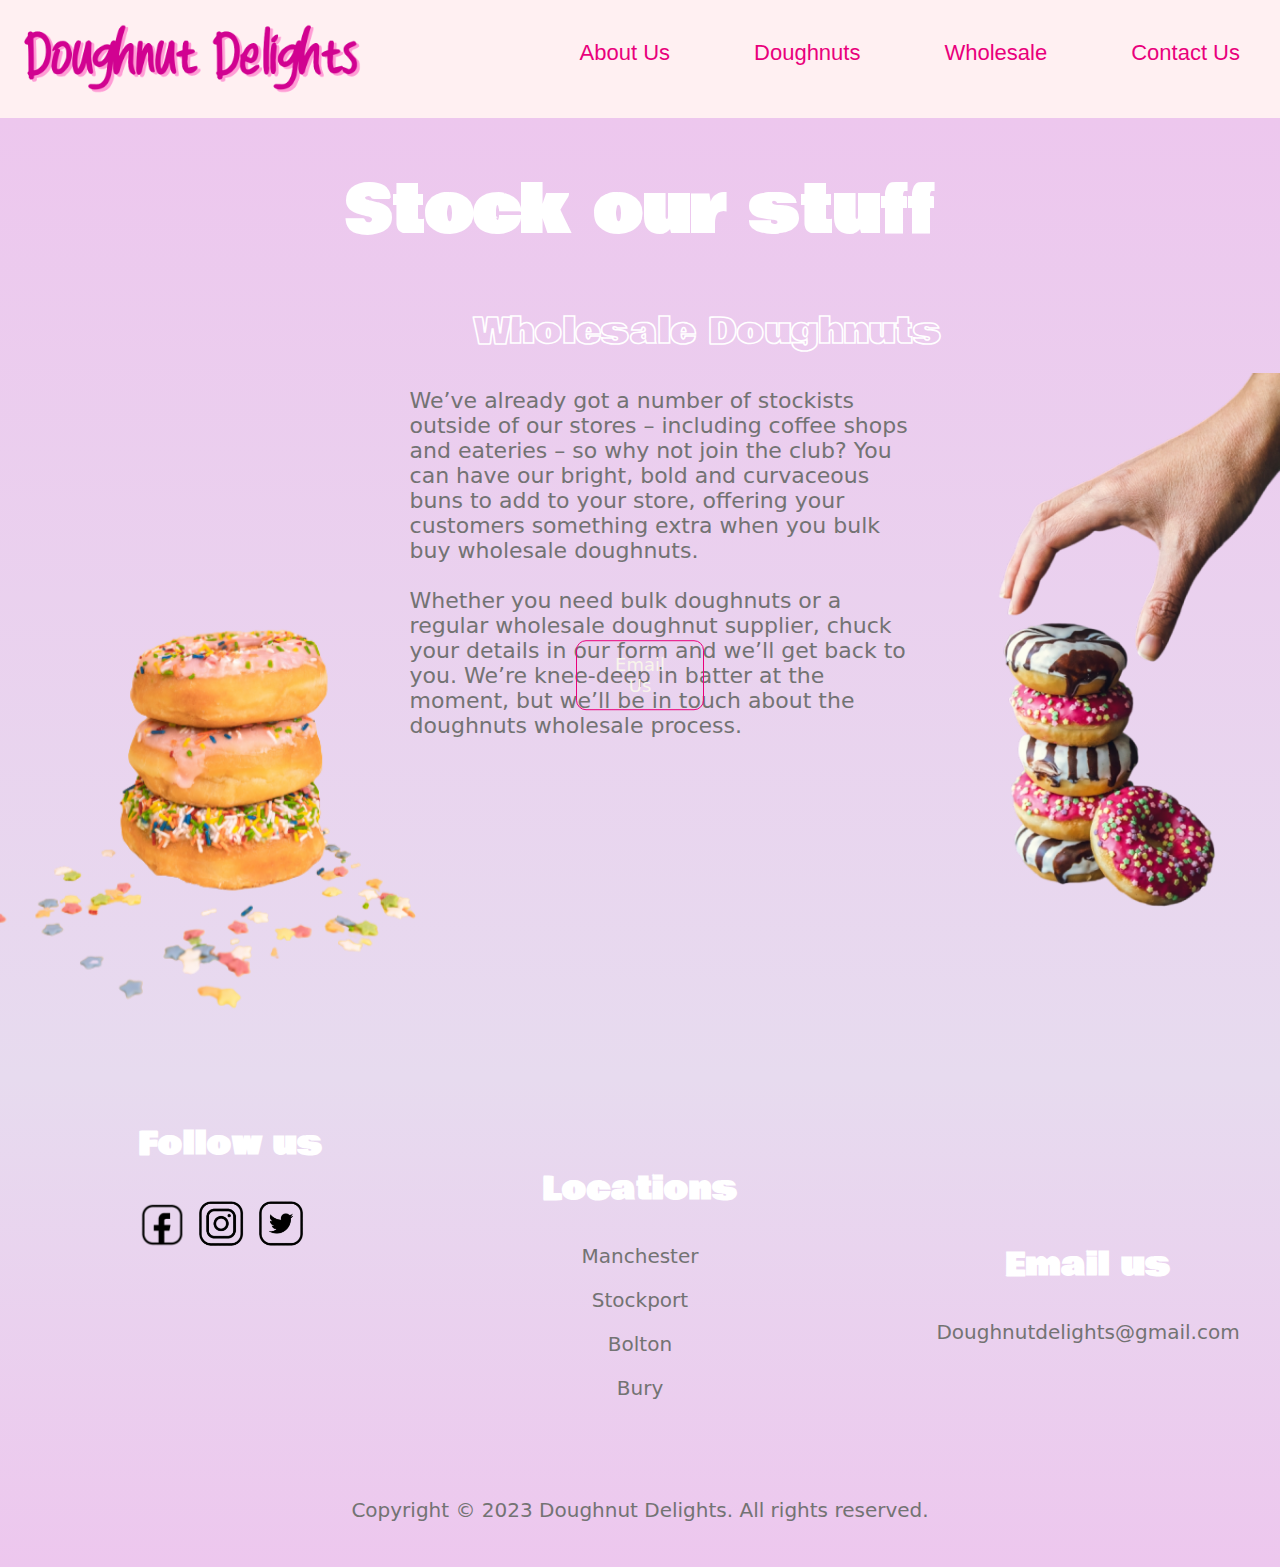
<file: Doughnuts/Wholesales.html>
<!DOCTYPE html>
<html>
<head>
	<title>Wholesales</title>
    <link rel="icon" type="image/x-icon" href="assets/Favicon.ico"> <!-- Website icon-->
    <link href="https://unpkg.com/aos@2.3.1/dist/aos.css" rel="stylesheet"> <!-- Scroll animation link-->
    <link rel="stylesheet" href="https://cdnjs.cloudflare.com/ajax/libs/animate.css/4.1.1/animate.min.css"/>
    <link rel="preconnect" href="https://fonts.googleapis.com">
<link rel="preconnect" href="https://fonts.gstatic.com" crossorigin>
<link href="https://fonts.googleapis.com/css2?family=Bowlby+One&display=swap" rel="stylesheet">
    <meta name="viewport" content="width=device-width, initial-scale=1.0">
	<link href="Wholesales.css" rel="stylesheet" /> <!-- Links the html with the css-->
</head>
<body>
    <div class="grid-container">
        <!-- The header section starts here -->
        <div class="header">
            <a href="file:///Users/mikekon31/Desktop/Doughnuts/index.html"><img alt="Logo" src="assets/Logo.png" class="logo"></a>
                <div class="navbar">
                    <a href="file:///Users/mikekon31/Desktop/Doughnuts/AboutUs.html">About Us</a>
                    <a href="file:///Users/mikekon31/Desktop/Doughnuts/Doughnuts.html">Doughnuts</a>
                    <a href="file:///Users/mikekon31/Desktop/Doughnuts/Wholesales.html">Wholesale</a>
                    <a href="file:///Users/mikekon31/Desktop/Doughnuts/ContactUs.html">Contact Us</a>
                </div>
        </div>
        <!-- The header section ends here -->

        <!-- The hero section starts here -->
        <div class="hero">
            <h1>Stock our stuff</h1>
            <h2>Wholesale Doughnuts</h2>
            <p>We’ve already got a number of stockists outside of our stores – including coffee shops and eateries – so why not join the club? You can have our bright, bold and curvaceous buns to add to your store, offering your customers something extra when you bulk buy wholesale doughnuts.<br>
            <br>Whether you need bulk doughnuts or a regular wholesale doughnut supplier, chuck your details in our form and we’ll get back to you. We’re knee-deep in batter at the moment, but we’ll be in touch about the doughnuts wholesale process.</p>
            <div>
                <a href="file:///Users/mikekon31/Desktop/Doughnuts/ContactUs.html"><button class="button2">Email Us</button></a>
            </div>
            <img alt="Image" src="assets/WholesalePage.png" class="wholesales">
            <img alt="Image" src="assets/wholesalesImg2.png" class="wholesales2">
        </div>
        <!-- The hero section ends here -->

        <!-- The footer section starts here -->
        <div class="footer">
            <div class="followus">
                <h3>Follow us</h3>
                <a href="https://www.facebook.com/"><img alt="Facebook" src="assets/footer3.png" class="icons"></a>
                <a href="https://www.instagram.com/"><img alt="Instagram" src="assets/footer2.png" class="icons"></a>
                <a href="https://twitter.com/"><img alt="Twitter" src="assets/footer1.png" class="icons"></a>
            </div>

            <div class="location">
                <h3>Locations</h3>
                <a href="https://www.google.com/maps/place/Manchester/@53.4723272,-2.293502,12z/data=!3m1!4b1!4m6!3m5!1s0x487a4d4c5226f5db:0xd9be143804fe6baa!8m2!3d53.4807593!4d-2.2426305!16zL20vMDUyYnc"><p>Manchester</p></a>
                <a href="https://www.google.com/maps/place/Stockport/@53.4175607,-2.1840812,13z/data=!3m1!4b1!4m6!3m5!1s0x487a3515ca33c427:0xf418f67b823efe48!8m2!3d53.4106316!4d-2.1575332!16zL20vMDFyd2Zf"><p>Stockport</p></a>
                <a href="https://www.google.com/maps/place/Bolton/@53.589874,-2.489338,13z/data=!3m1!4b1!4m6!3m5!1s0x487b0629dc3b1c93:0xcaa40cfafe557822!8m2!3d53.5768647!4d-2.4282192!16zL20vMDF6ZnJ0"><p>Bolton</p></a>
                <a href="https://www.google.com/maps/place/Bury/@53.5972794,-2.3322285,13z/data=!3m1!4b1!4m6!3m5!1s0x487ba2d7be45c869:0x5ecbd6be7ddd28b4!8m2!3d53.5933498!4d-2.2966054!16zL20vMDFyd2Jk"><p>Bury</p></a>
            </div>

            <div class="email">
                <h3>Email us</h3>
                <p>Doughnutdelights@gmail.com</p>
            </div>
            <p class="copyright">Copyright © 2023 Doughnut Delights. All rights reserved.</p>
        </div>
        <!-- The footer section ends here -->
    </div>   
    <!-- The script below links the js file with the html -->
    <script src="Doughnuts.js"></script>
    <script src="Doughnuts.js" defer></script>
    <script src="https://unpkg.com/aos@2.3.1/dist/aos.js"></script>
    <script>
        AOS.init();
      </script>
</body>
</html>
</file>
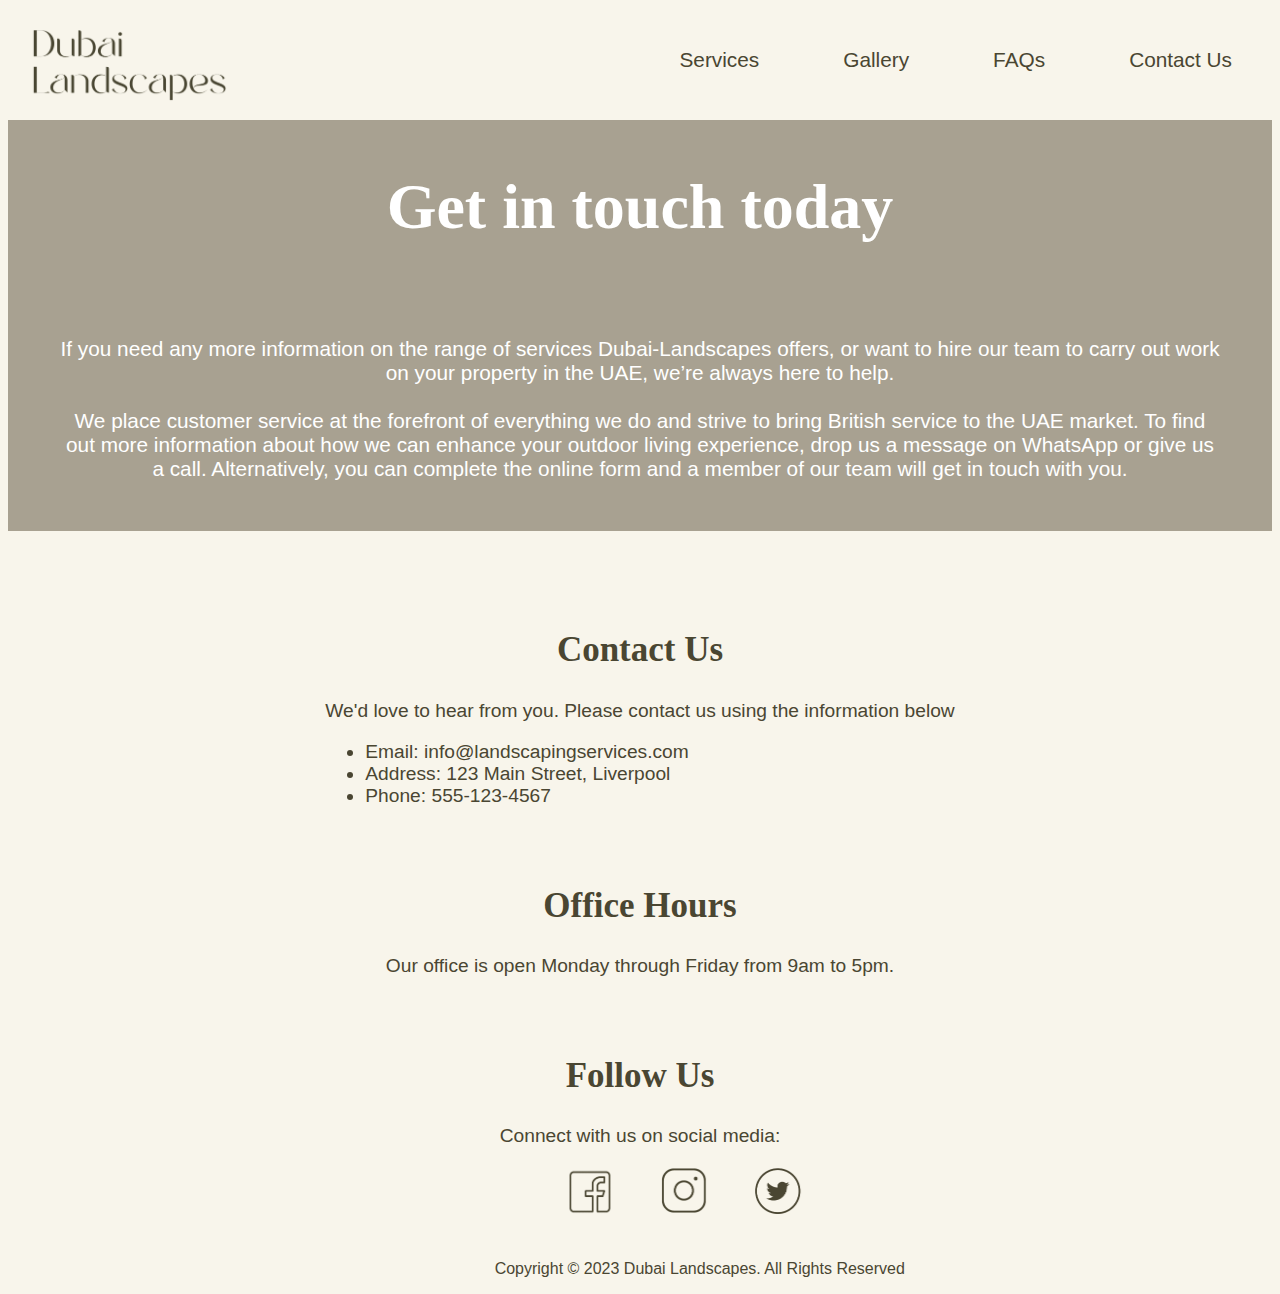
<file: Dubai Landscapes/Contact.html>
<!DOCTYPE html>
<html>
<head>
	<title>Dubai Landscapes Contact Us</title>
    <link rel="icon" type="image/x-icon" href="assets/dl.ico"> <!-- Website icon-->
    <link rel="stylesheet" href="https://cdnjs.cloudflare.com/ajax/libs/animate.css/4.1.1/animate.min.css"/>
    <link href="//db.onlinewebfonts.com/c/8297a20a4a0a4138515211333ce5164c?family=Rantera" rel="stylesheet" type="text/css"/>
    <meta name="viewport" content="width=device-width, initial-scale=1.0">
	<link href="Contact.css" rel="stylesheet" /> <!-- Link with the Contact.css -->
</head>
<body>
    <div class="grid-container">
        <!-- Header of the website starts here -->
        <div class="header">
            <a href="file:///Users/mikekon31/Desktop/Dubai%20Landscapes/index.html"><img alt="Logo" src="assets/Logo.png" class="logo"></a>
                <div class="navbar">
                    <a href="file:///Users/mikekon31/Desktop/Dubai%20Landscapes/Services.html">Services</a>
                    <a href="file:///Users/mikekon31/Desktop/Dubai%20Landscapes/Gallery.html#">Gallery</a>
                    <a href="file:///Users/mikekon31/Desktop/Dubai%20Landscapes/FAQs.html#">FAQs</a>
                    <a href="file:///Users/mikekon31/Desktop/Dubai%20Landscapes/Contact.html">Contact Us</a>
                </div>
        </div>
        <!-- Header of the website ends here -->

        <!-- Hero section of the page starts here -->
        <div class="heading">
            <div class="animate__animated animate__backInDown animate__repeat-1">
                <h1>Get in touch today</h1>
                <p>If you need any more information on the range of services Dubai-Landscapes offers, or want to hire our team to carry out work on your property in the UAE, we’re always here to help.<br>
                <br>We place customer service at the forefront of everything we do and strive to bring British service to the UAE market. To find out more information about how we can enhance your outdoor living experience, drop us a message on WhatsApp or give us a call. Alternatively, you can complete the online form and a member of our team will get in touch with you.</p>
            </div>
        </div>
        <!-- Hero section of the page ends here -->

        <!-- Main section of the page starts here -->
        <div class="content">
            <h2>Contact Us</h2>
            <p>We'd love to hear from you. Please contact us using the information below</p>
            <ul>
                <li>Email: info@landscapingservices.com</li>
                <li>Address: 123 Main Street, Liverpool</li>
                <li>Phone: 555-123-4567</li>
            </ul>
            <h2>Office Hours</h2>
            <p>Our office is open Monday through Friday from 9am to 5pm.</p>
            <h2> Follow Us</h2>
            <p>Connect with us on social media:</p>
        </div>
        <!-- Main section of the page ends here -->
    </div>
        <!-- Fotter section of the page starts here -->
        <div class="footer">
            <div class="contact">
                <a href="https://www.facebook.com/"><img  alt="ContactInfo" src="assets/Facebook.png" class="contactinfo"></a>
                <a href="https://www.instagram.com/"><img alt="ContactInfo" src="assets/Instagram.png" class="contactinfo"></a>
                <a href="https://twitter.com/"><img alt="ContactInfo" src="assets/Twitter.png" class="contactinfo"></a>
            </div>
            <p>Copyright © 2023 Dubai Landscapes. All Rights Reserved</p>
        </div>
        <!-- Fotter section of the page ends here -->
        
    
    <script src="app.js"></script>
</body>
</html>
</file>
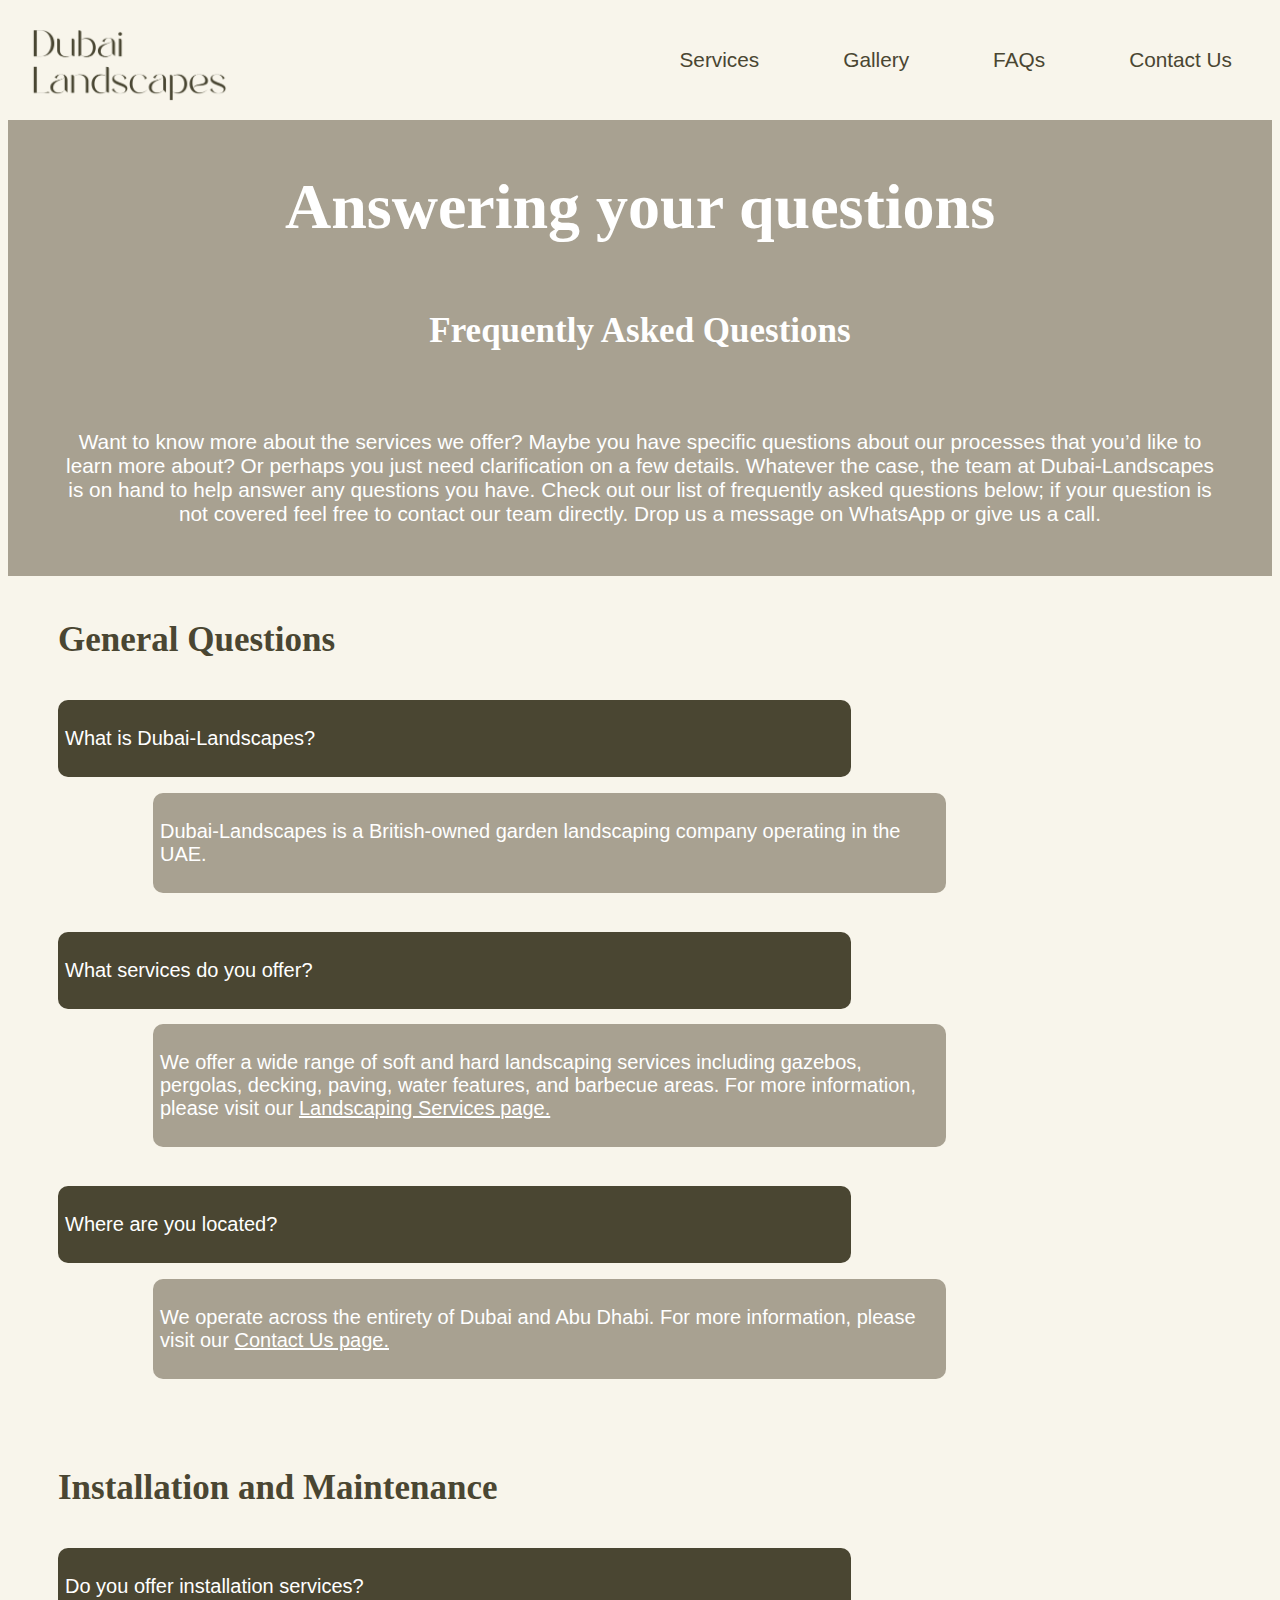
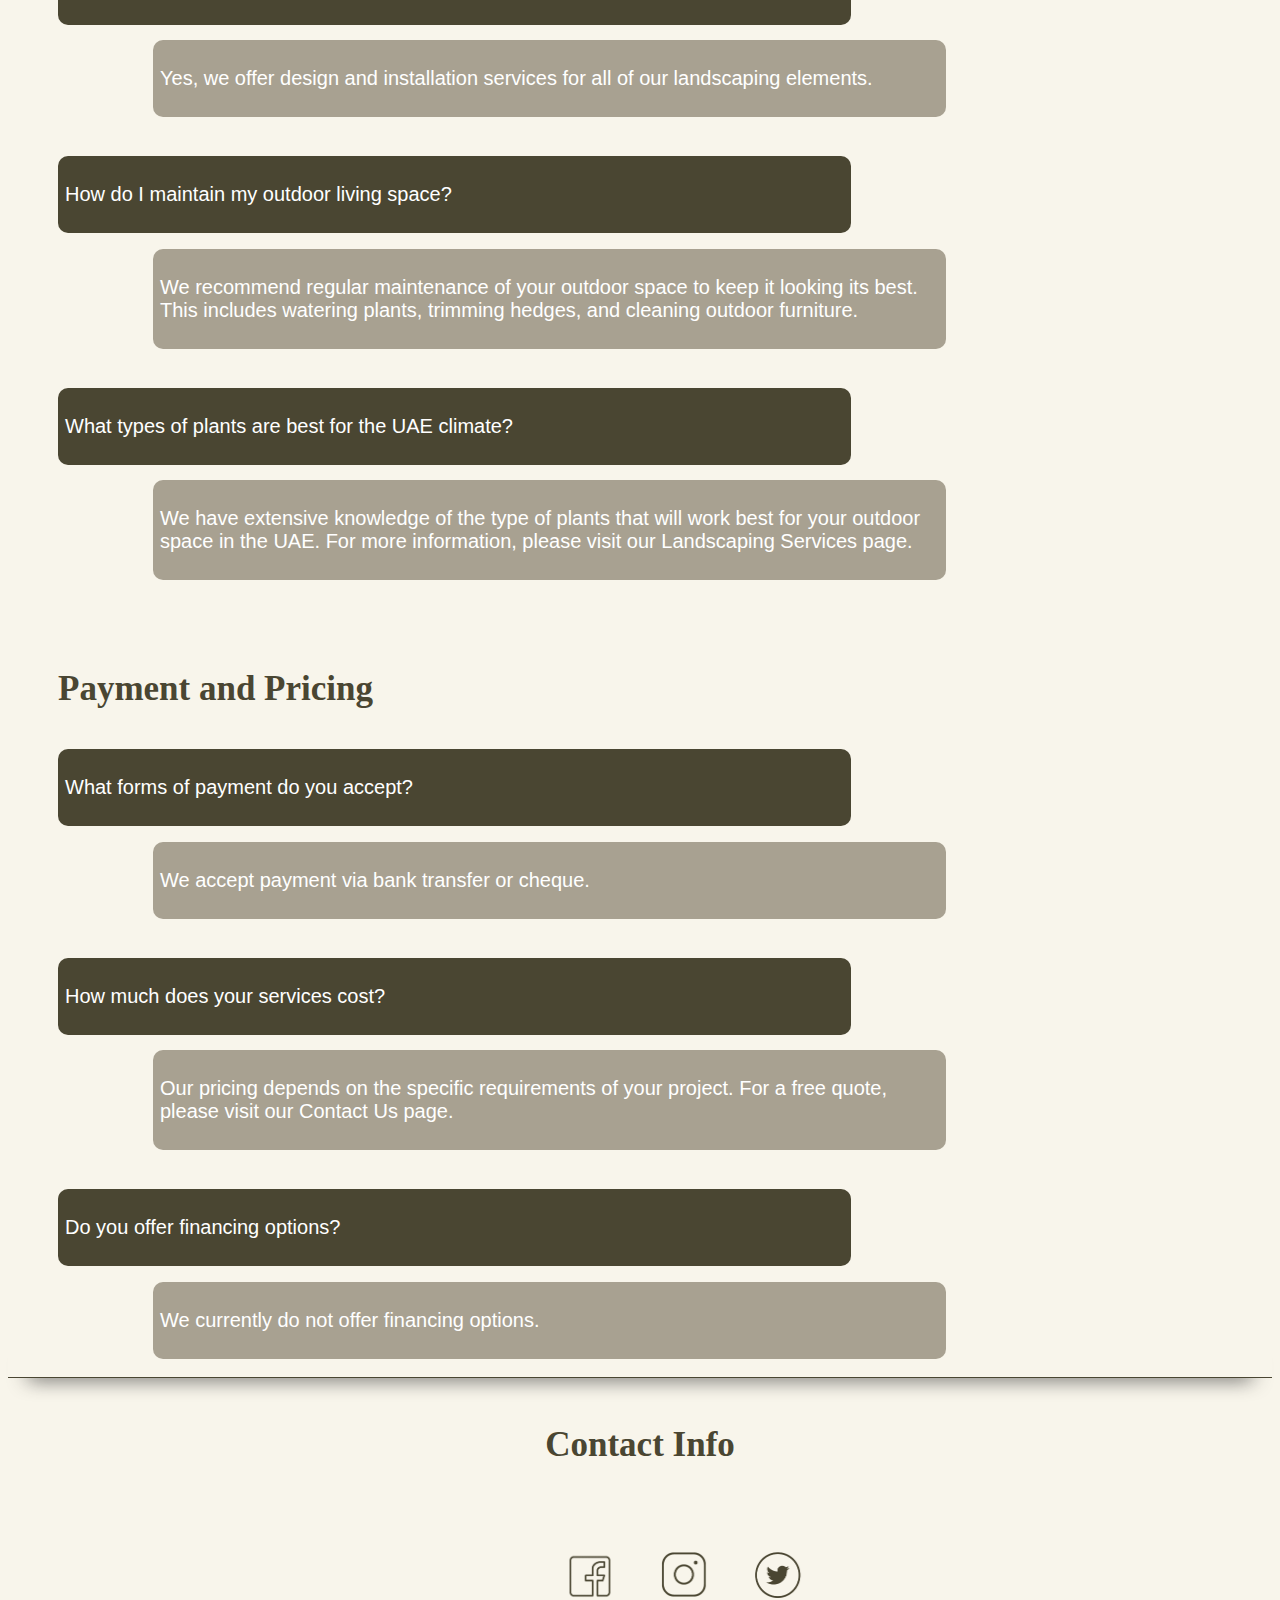
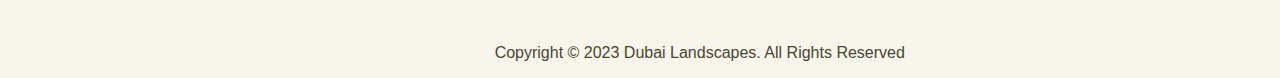
<file: Dubai Landscapes/FAQs.html>
<!DOCTYPE html>
<html>
<head>
	<title>Dubai Landscapes FAQs Page</title>
    <link rel="icon" type="image/x-icon" href="assets/dl.ico"> <!-- Website icon-->
    <link rel="stylesheet" href="https://cdnjs.cloudflare.com/ajax/libs/animate.css/4.1.1/animate.min.css"/>
    <link href="//db.onlinewebfonts.com/c/8297a20a4a0a4138515211333ce5164c?family=Rantera" rel="stylesheet" type="text/css"/>
    <meta name="viewport" content="width=device-width, initial-scale=1.0">
	<link href="FAQs.css" rel="stylesheet" /> <!-- Link with the FAQs.css -->
</head>
<body>
    <div class="grid-container">
        <!-- Header of the website starts here -->
        <div class="header">
            <a href="file:///Users/mikekon31/Desktop/Dubai%20Landscapes/index.html"><img alt="Logo" src="assets/Logo.png" class="logo"></a>
                <div class="navbar">
                    <a href="file:///Users/mikekon31/Desktop/Dubai%20Landscapes/Services.html">Services</a>
                    <a href="file:///Users/mikekon31/Desktop/Dubai%20Landscapes/Gallery.html#">Gallery</a>
                    <a href="file:///Users/mikekon31/Desktop/Dubai%20Landscapes/FAQs.html#">FAQs</a>
                    <a href="file:///Users/mikekon31/Desktop/Dubai%20Landscapes/Contact.html">Contact Us</a>
                </div>
        </div>
        <!-- Header of the website ends here -->

        <!-- Hero section of the page starts here -->
        <div class="heading">
            <div class="animate__animated animate__backInDown animate__repeat-1">
                <h1>Answering your questions</h1>
                <h2>Frequently Asked Questions</h2>
                <p>Want to know more about the services we offer? Maybe you have specific questions about our processes that you’d like to learn more about? Or perhaps you just need clarification on a few details. Whatever the case, the team at Dubai-Landscapes is on hand to help answer any questions you have.
                    Check out our list of frequently asked questions below; if your question is not covered feel free to contact our team directly. Drop us a message on WhatsApp or give us a call.</p>
            </div>
        </div>
        <!-- Hero section of the page ends here -->

        <!-- Main section of the page starts here -->
        <div class="content1">
            <h2>General Questions</h2>
            <div class="animate__animated animate__bounceInLeft animate__repeat-1">
                <div class="q1">
                    <p>What is Dubai-Landscapes?</p>
                </div>
            </div>
            <div class="animate__animated animate__bounceInRight animate__repeat-1">
                <div class="a1">
                    <p>Dubai-Landscapes is a British-owned garden landscaping company operating in the UAE.</p>
                </div>
            </div>   
                
            <div class="animate__animated animate__bounceInLeft animate__repeat-1">
                <div class="q2">
                    <p>What services do you offer?</p>
                </div>
            </div>
            <div class="animate__animated animate__bounceInRight animate__repeat-1">
                <div class="a2">
                    <p>We offer a wide range of soft and hard landscaping services including gazebos, pergolas, decking, paving, water features, and barbecue areas. For more information, please visit our <a href="http://127.0.0.1:5500/SmallBrief/ServicesPage/Services.html#services">Landscaping Services page.</a></p>
                </div>
            </div>   
                
            <div class="animate__animated animate__bounceInLeft animate__repeat-1">
                <div class="q3">
                    <p>Where are you located?</p>
                </div>
            </div>
            <div class="animate__animated animate__bounceInRight animate__repeat-1">
                <div class="a3">
                    <p>We operate across the entirety of Dubai and Abu Dhabi. For more information, please visit our <a>Contact Us page.</a></p>
                </div>
            </div> 
        </div>

        <div class="content2">
            <h2>Installation and Maintenance</h2>
            <div class="animate__animated animate__bounceInLeft animate__repeat-1">
                <div class="q1">
                    <p>Do you offer installation services?</p>
                </div>
            </div>
            <div class="animate__animated animate__bounceInRight animate__repeat-1">
                <div class="a1">
                    <p>Yes, we offer design and installation services for all of our landscaping elements.</p>
                </div>
            </div>   
                
            <div class="animate__animated animate__bounceInLeft animate__repeat-1">
                <div class="q2">
                    <p>How do I maintain my outdoor living space?</p>
                </div>
            </div>
            <div class="animate__animated animate__bounceInRight animate__repeat-1">
                <div class="a2">
                    <p>We recommend regular maintenance of your outdoor space to keep it looking its best. This includes watering plants, trimming hedges, and cleaning outdoor furniture.</p>
                </div>
            </div>   
                
            <div class="animate__animated animate__bounceInLeft animate__repeat-1">
                <div class="q3">
                    <p>What types of plants are best for the UAE climate?</p>
                </div>
            </div>
            <div class="animate__animated animate__bounceInRight animate__repeat-1">
                <div class="a3">
                    <p>We have extensive knowledge of the type of plants that will work best for your outdoor space in the UAE. For more information, please visit our Landscaping Services page.</p>
                </div>
            </div> 
        </div>

        <div class="content3">
            <h2>Payment and Pricing</h2>
            <div class="animate__animated animate__bounceInLeft animate__repeat-1">
                <div class="q1">
                    <p>What forms of payment do you accept?</p>
                </div>
            </div>
            <div class="animate__animated animate__bounceInRight animate__repeat-1">
                <div class="a1">
                    <p>We accept payment via bank transfer or cheque.</p>
                </div>
            </div>   
                
            <div class="animate__animated animate__bounceInLeft animate__repeat-1">
                <div class="q2">
                    <p>How much does your services cost?</p>
                </div>
            </div>
            <div class="animate__animated animate__bounceInRight animate__repeat-1">
                <div class="a2">
                    <p>Our pricing depends on the specific requirements of your project. For a free quote, please visit our Contact Us page.</p>
                </div>
            </div>   
                
            <div class="animate__animated animate__bounceInLeft animate__repeat-1">
                <div class="q3">
                    <p>Do you offer financing options?</p>
                </div>
            </div>
            <div class="animate__animated animate__bounceInRight animate__repeat-1">
                <div class="a3">
                    <p>We currently do not offer financing options.</p>
                </div>
            </div> 
        </div>
    </div>
        <!-- Main section of the page ends here -->
    
        <!-- Fotter section of the page starts here -->
        <div class="footer">
            <br>
            <hr>
            <h3>Contact Info</h3>
            <div class="contact">
                <a href="https://www.facebook.com/"><img  alt="ContactInfo" src="assets/Facebook.png" class="contactinfo"></a>
                <a href="https://www.instagram.com/"><img alt="ContactInfo" src="assets/Instagram.png" class="contactinfo"></a>
                <a href="https://twitter.com/"><img alt="ContactInfo" src="assets/Twitter.png" class="contactinfo"></a>
            </div>
            <p>Copyright © 2023 Dubai Landscapes. All Rights Reserved</p>
        </div>
        <!-- Fotter section of the page ends here -->

    <script src="app.js"></script>
</body>
</html>
</file>
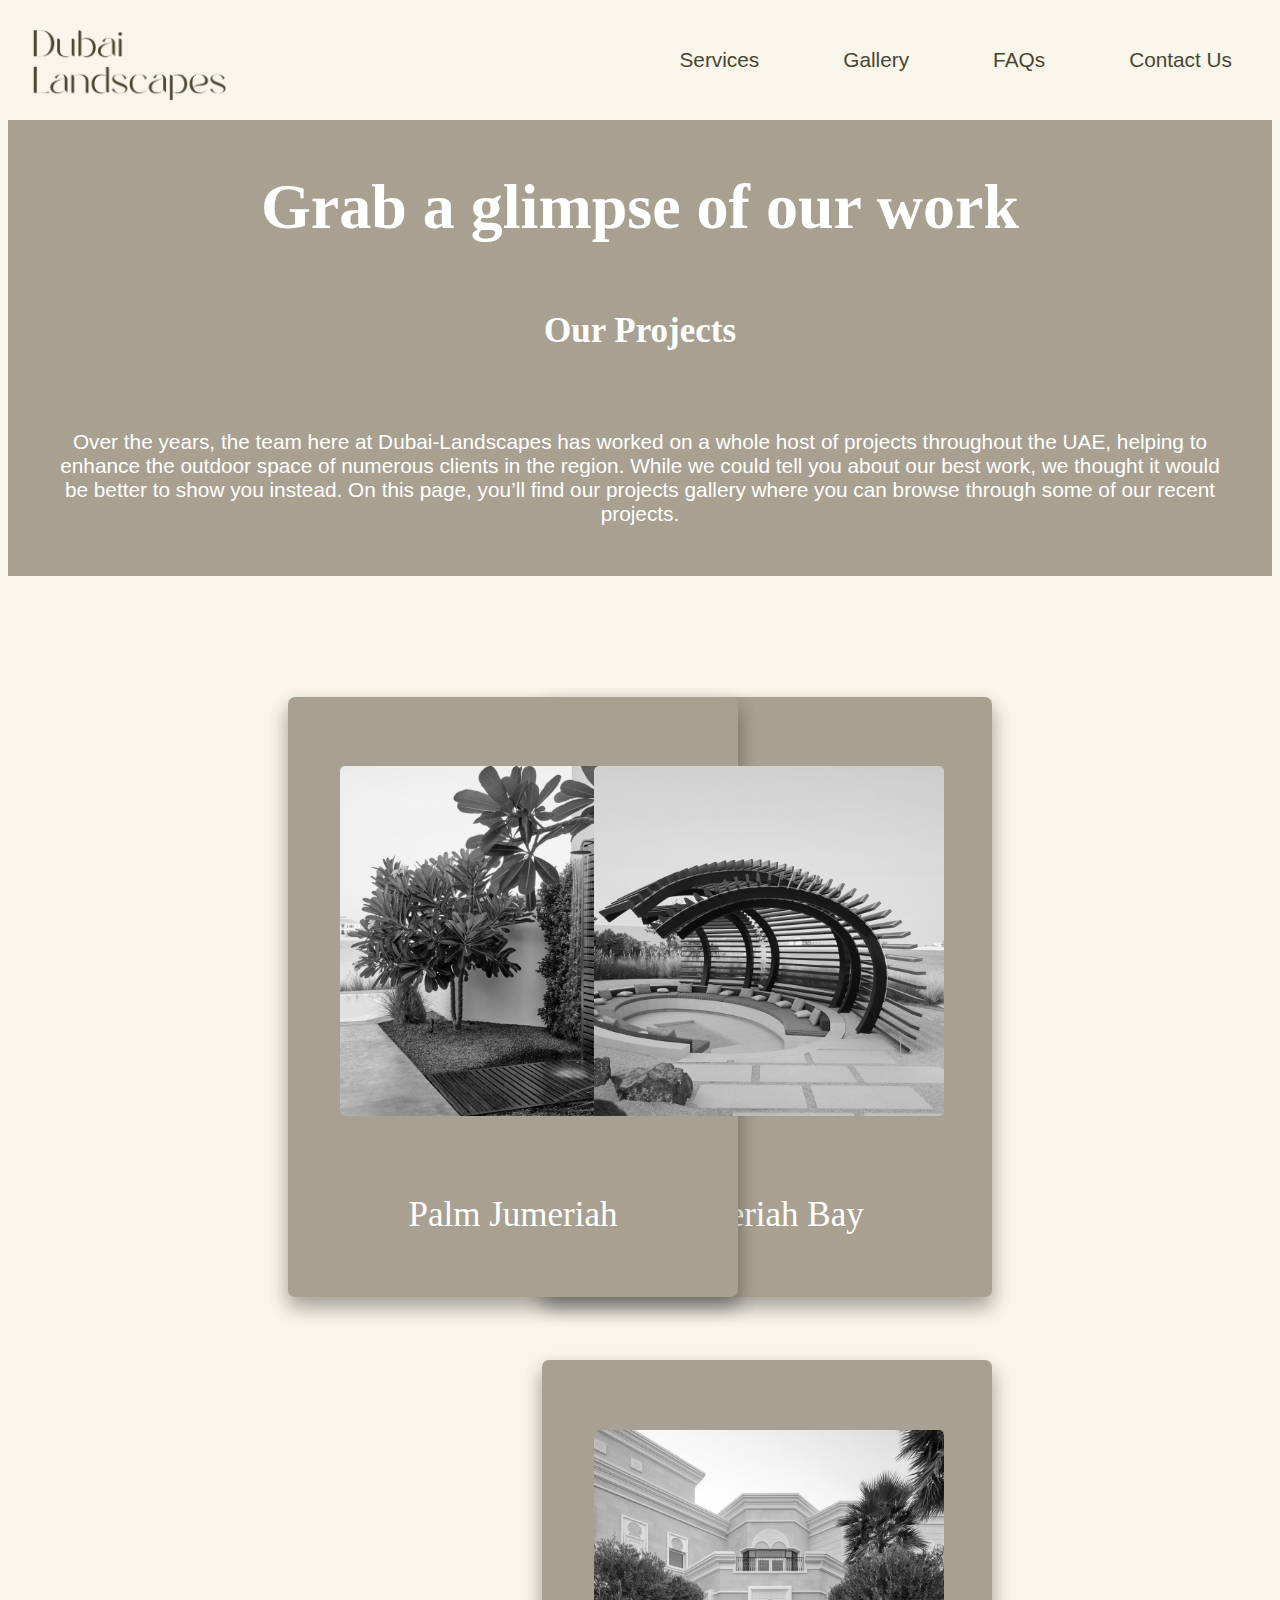
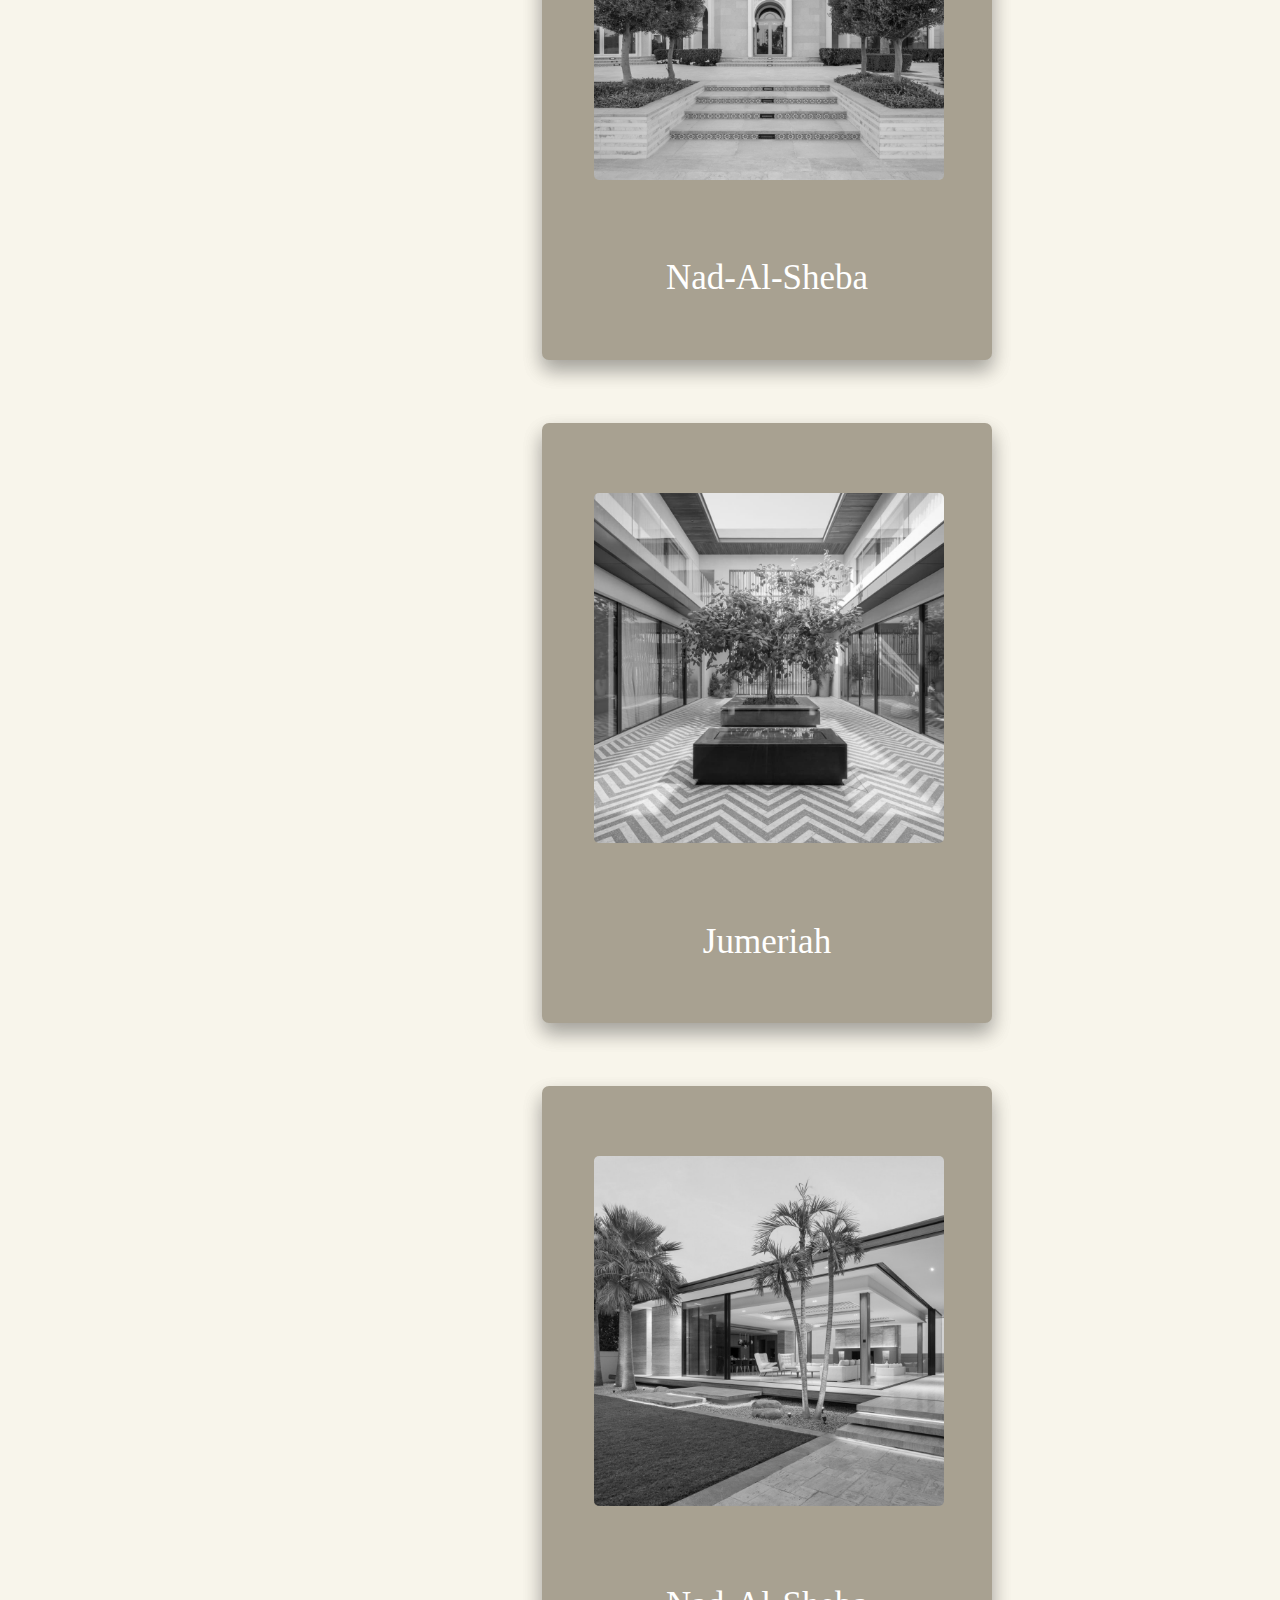
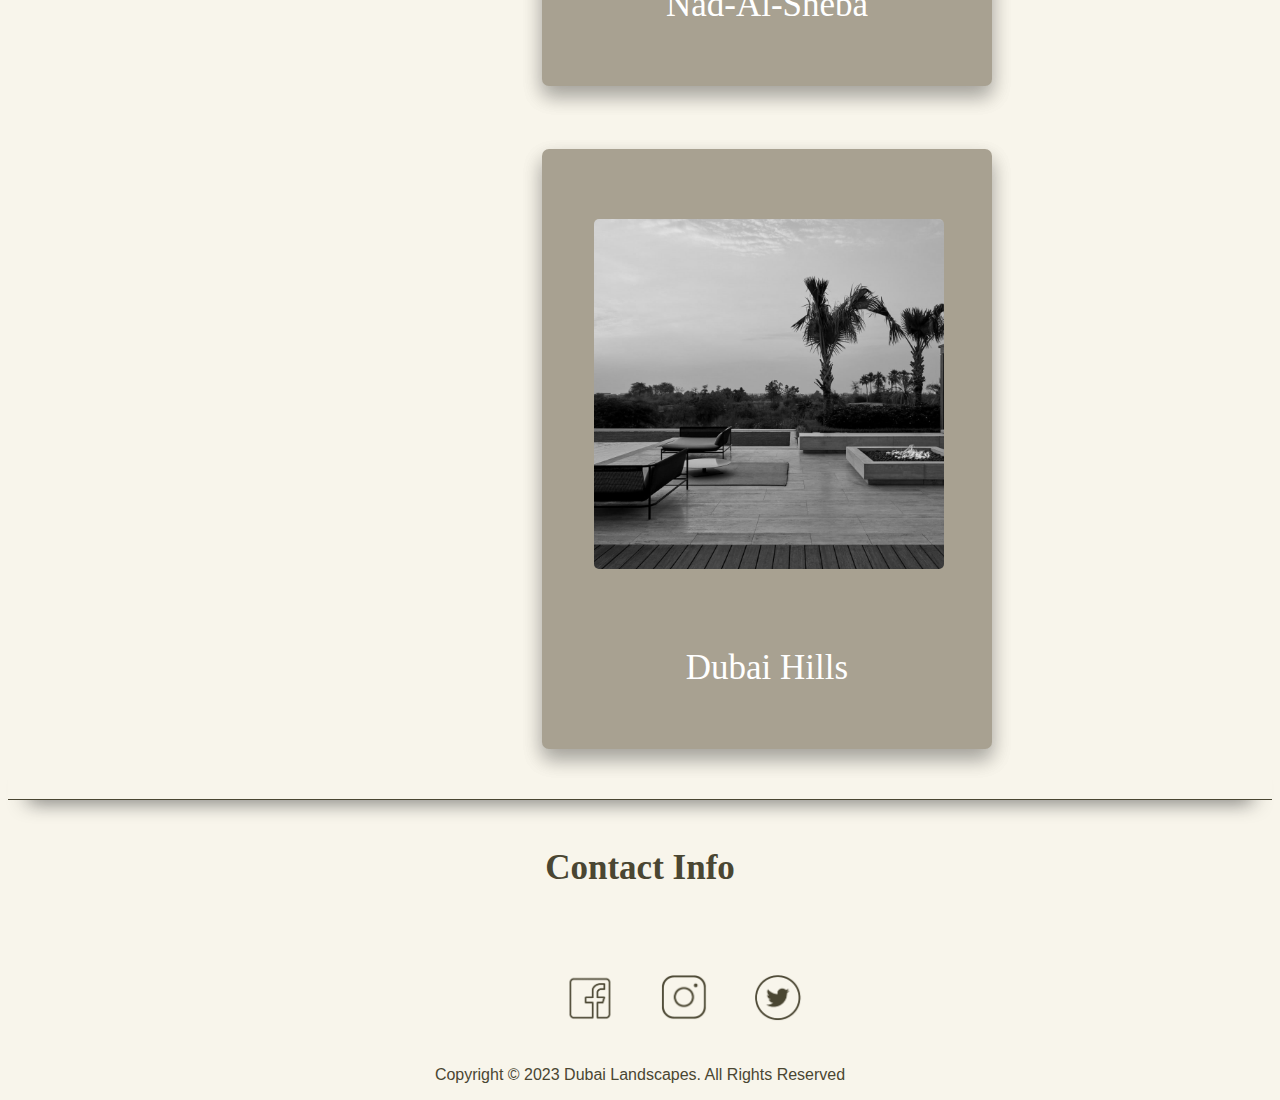
<file: Dubai Landscapes/Gallery.html>
<!DOCTYPE html>
<html>
<head>
	<title>Dubai Landscapes Gallery</title>
    <link rel="icon" type="image/x-icon" href="assets/dl.ico"> <!-- Website icon-->
    <link rel="stylesheet" href="https://cdnjs.cloudflare.com/ajax/libs/animate.css/4.1.1/animate.min.css"/>
    <link href="//db.onlinewebfonts.com/c/8297a20a4a0a4138515211333ce5164c?family=Rantera" rel="stylesheet" type="text/css"/>
    <meta name="viewport" content="width=device-width, initial-scale=1.0">
	<link href="Gallery.css" rel="stylesheet" /> <!-- Link with the Gallery.css -->
</head>
<body>
    <div class="grid-container">
        <!-- Header of the website starts here -->
        <div class="header">
            <a href="file:///Users/mikekon31/Desktop/Dubai%20Landscapes/index.html"><img alt="Logo" src="assets/Logo.png" class="logo"></a>
                <div class="navbar">
                    <a href="file:///Users/mikekon31/Desktop/Dubai%20Landscapes/Services.html">Services</a>
                    <a href="file:///Users/mikekon31/Desktop/Dubai%20Landscapes/Gallery.html#">Gallery</a>
                    <a href="file:///Users/mikekon31/Desktop/Dubai%20Landscapes/FAQs.html#">FAQs</a>
                    <a href="file:///Users/mikekon31/Desktop/Dubai%20Landscapes/Contact.html">Contact Us</a>
                </div>
        </div>
        <!-- Header of the website ends here -->

        <!-- Hero section of the page starts here -->
        <div class="heading">
            <div class="animate__animated animate__backInDown animate__repeat-1">
                <h1>Grab a glimpse of our work</h1>
                <h2>Our Projects</h2>
                <p>Over the years, the team here at Dubai-Landscapes has worked on a whole host of projects throughout the UAE, helping to enhance the outdoor space of numerous clients in the region.
                    While we could tell you about our best work, we thought it would be better to show you instead. On this page, you’ll find our projects gallery where you can browse through some of our recent projects.</p>
            </div>
        </div>
        <!-- Hero section of the page ends here -->

        <!-- Main section of the page starts here -->
        <div class="content1"></div>
            <div class="background1">
                <div class="animate__animated animate__bounceIn animate__repeat-1">
                    <div class="color">
                        <img  alt="Palm Jumeriah" src="assets/gallery1.jpeg" class="color"> 
                    </div>
                </div>
                <p>Palm Jumeriah</p>   
            </div>
        </div>

        <div class="content2"></div>
            <div class="background2">
                <div class="animate__animated animate__bounceIn animate__repeat-1">
                    <div class="color">
                        <img alt="Jumeriah Bay" src="assets/gallery2.jpeg" class="color">
                    </div>
                </div>
                <p>Jumeriah Bay</p>   
            </div>
        </div>

        <div class="content3"></div>
            <div class="background3">
                <div class="animate__animated animate__bounceIn animate__repeat-1">
                    <div class="color">
                        <img  alt="Jumeriah" src="assets/gallery3.jpeg" class="color">
                    </div> 
                </div>
                <p>Nad-Al-Sheba</p>   
            </div>
        </div>

        <div class="content4"></div>
            <div class="background4">
                <div class="animate__animated animate__bounceIn animate__repeat-1">
                    <div class="color">
                        <img alt=" Nad Al Sheba" src="assets/gallery5.jpeg" class="color">
                    </div>
                </div>
                <p>Jumeriah</p>   
            </div>
        </div>

        <div class="content5"></div>
            <div class="background5">
                <div class="animate__animated animate__bounceIn animate__repeat-1">
                    <div class="color">
                        <img  alt=" Nad Al Sheba" src="assets/gallery4.jpeg" class="color"> 
                    </div>
                </div>
                <p>Nad-Al-Sheba</p>   
            </div>
        </div>

        <div class="content6"></div>
            <div class="background6">
                <div class="animate__animated animate__bounceIn animate__repeat-1">
                    <div class="color">
                        <img  alt=" Dubai Hills" src="assets/gallery6.jpeg" class="color">
                    </div> 
                </div>
                <p> Dubai Hills</p>   
            </div>
        </div>
        <!-- Main section of the page ends here -->
        
        <!-- Fotter section of the page starts here -->
        <div class="footer">
            <br>
            <hr>
            <h3>Contact Info</h3>
            <div class="contact">
                <a href="https://www.facebook.com/"><img  alt="ContactInfo" src="assets/Facebook.png" class="contactinfo"></a>
                <a href="https://www.instagram.com/"><img alt="ContactInfo" src="assets/Instagram.png" class="contactinfo"></a>
                <a href="https://twitter.com/"><img alt="ContactInfo" src="assets/Twitter.png" class="contactinfo"></a>
            </div>
            <p>Copyright © 2023 Dubai Landscapes. All Rights Reserved</p>
        </div>
        <!-- Fotter section of the page ends here -->
    
    <script src="app.js"></script>
</body>
</html>
</file>
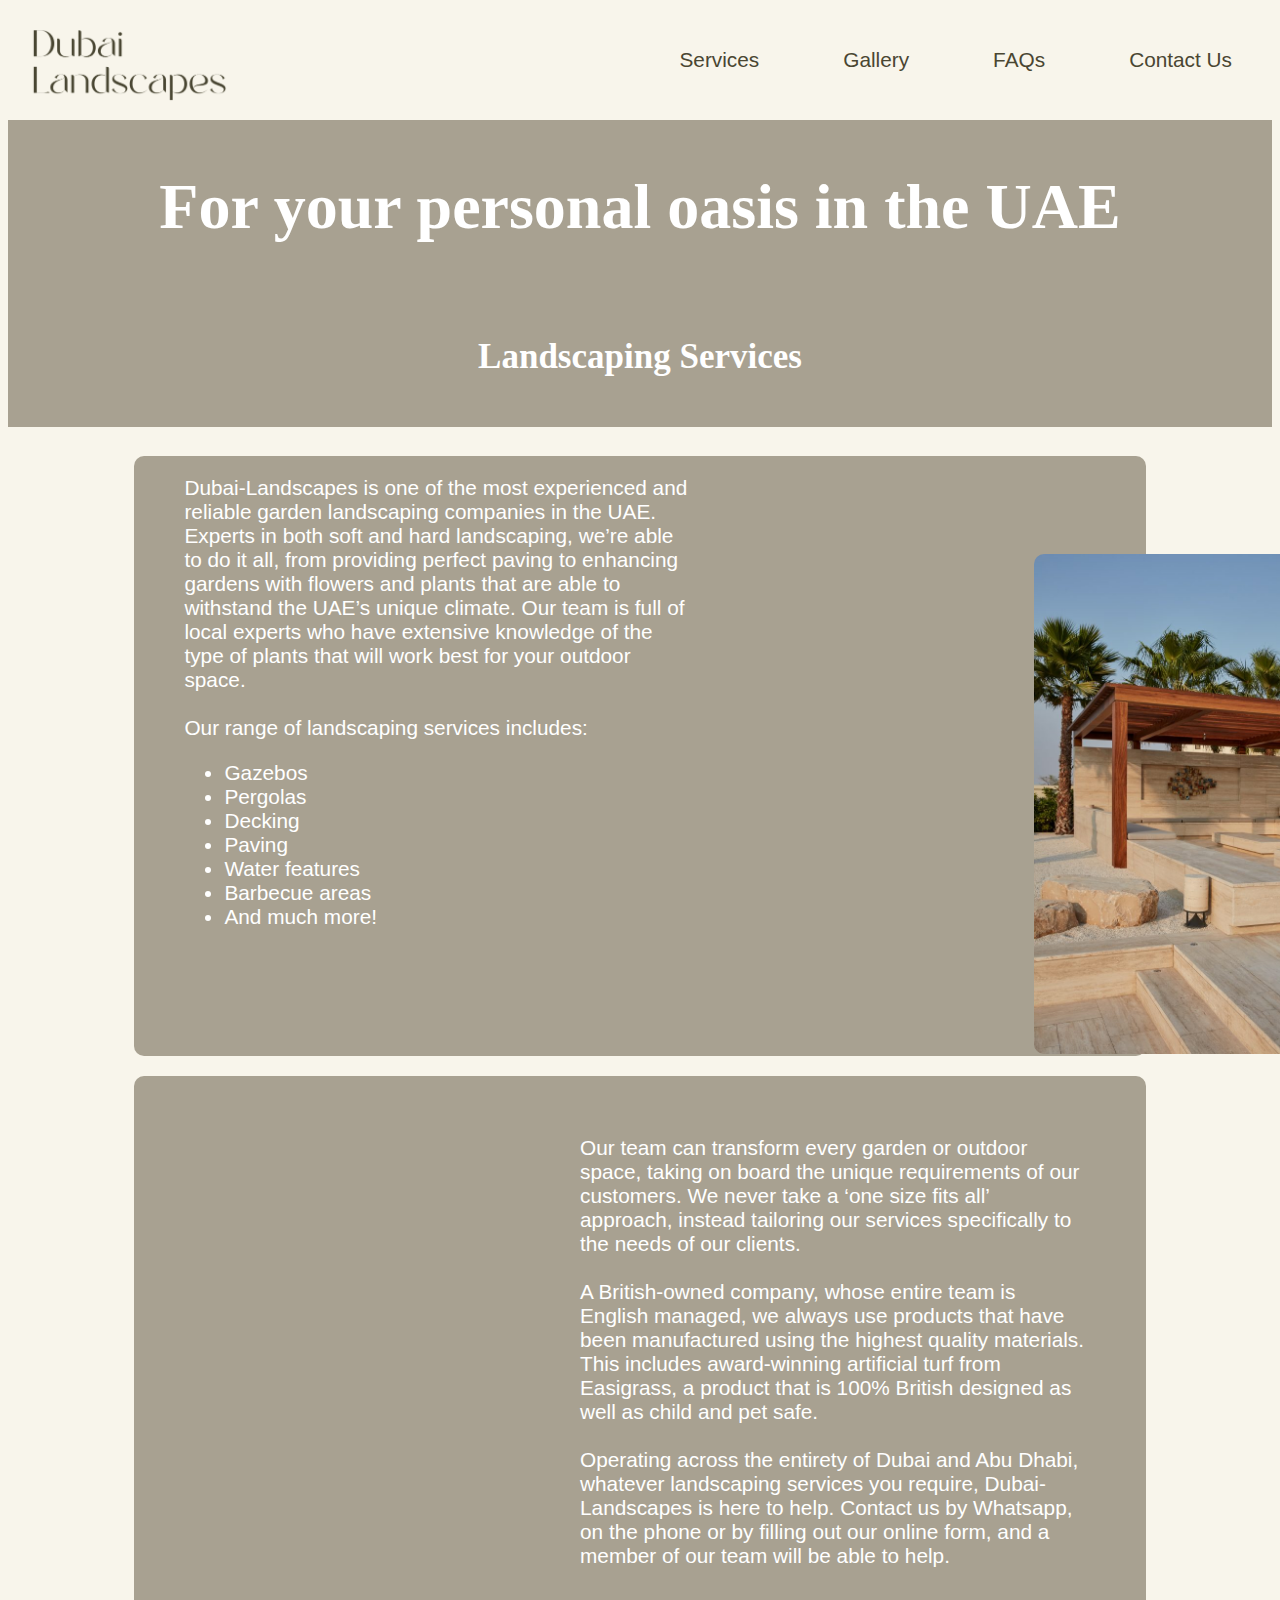
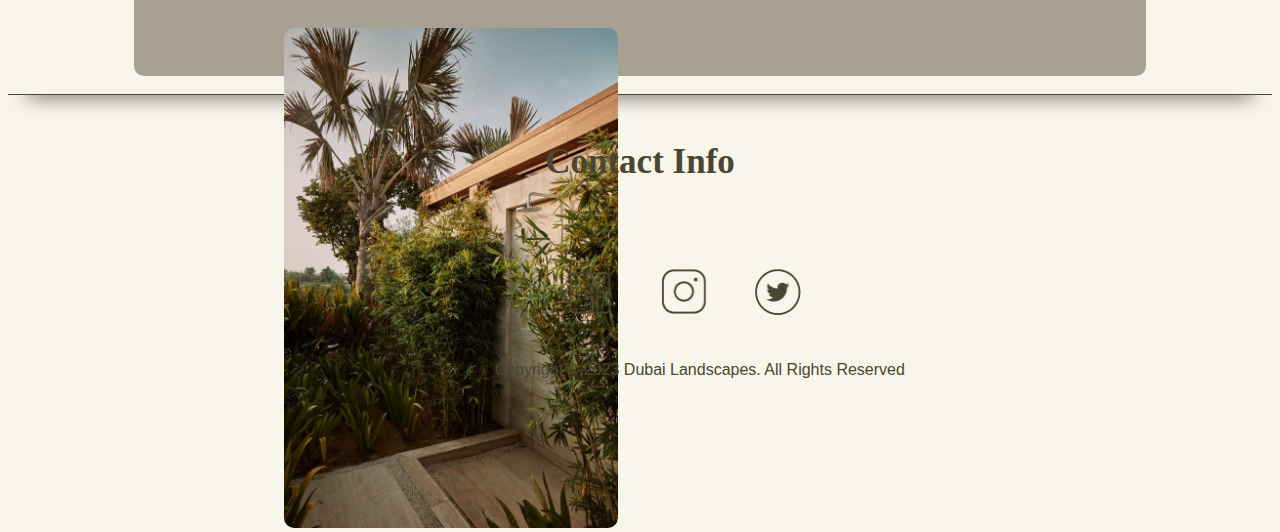
<file: Dubai Landscapes/Services.html>
<!DOCTYPE html>
<html>
<head>
	<title>Dubai Landscapes Services</title>
    <link rel="icon" type="image/x-icon" href="assets/dl.ico"> <!-- Website icon-->
    <link rel="stylesheet" href="https://cdnjs.cloudflare.com/ajax/libs/animate.css/4.1.1/animate.min.css"/>
    <link href="//db.onlinewebfonts.com/c/8297a20a4a0a4138515211333ce5164c?family=Rantera" rel="stylesheet" type="text/css"/>
    <meta name="viewport" content="width=device-width, initial-scale=1.0">
	<link href="Services.css" rel="stylesheet" /> <!-- Link with the Services.css -->
</head>
<body>
    <div class="grid-container">
        <!-- Header of the website starts here -->
        <div class="header">
            <a href="file:///Users/mikekon31/Desktop/Dubai%20Landscapes/index.html"><img alt="Logo" src="assets/Logo.png" class="logo"></a>
                <div class="navbar">
                    <a href="file:///Users/mikekon31/Desktop/Dubai%20Landscapes/Services.html">Services</a>
                    <a href="file:///Users/mikekon31/Desktop/Dubai%20Landscapes/Gallery.html#">Gallery</a>
                    <a href="file:///Users/mikekon31/Desktop/Dubai%20Landscapes/FAQs.html#">FAQs</a>
                    <a href="file:///Users/mikekon31/Desktop/Dubai%20Landscapes/Contact.html">Contact Us</a>
                </div>
        </div>
        <!-- Header of the website ends here -->

        <!-- Hero section of the page starts here -->
        <div class="heading">
            <div class="animate__animated animate__backInDown animate__repeat-1">
                <h1>For your personal oasis in the UAE</h1>
                <h2>Landscaping Services</h2>
            </div>
        </div>
        <!-- Hero section of the page ends here -->

        <!-- Main section of the page starts here -->
        <div class="content1"></div>
            <div class="background1">
                <p>Dubai-Landscapes is one of the most experienced and reliable garden landscaping companies in the UAE. Experts in both soft and hard landscaping, we’re able to do it all, from providing perfect paving to enhancing gardens with flowers and plants that are able to withstand the UAE’s unique climate. Our team is full of local experts who have extensive knowledge of the type of plants that will work best for your outdoor space.<br>
                <br>Our range of landscaping services includes:</p>
                <ul>
                    <li>Gazebos</li>
                    <li>Pergolas</li>
                    <li>Decking</li>
                    <li>Paving</li>
                    <li>Water features</li>
                    <li>Barbecue areas</li>
                    <li>And much more!</li>
                </ul>
                    
                <div class="animate__animated animate__backInRight animate__repeat-1">
                    <img  alt="content2" src="assets/Services.jpeg" class="gardenimg1"> 
                </div>
            </div>
        </div>
        
        <div class="content2">
            <div class="background2">
                <p>Our team can transform every garden or outdoor space, taking on board the unique requirements of our customers. We never take a ‘one size fits all’ approach, instead tailoring our services specifically to the needs of our clients.<br>
                <br>A British-owned company, whose entire team is English managed, we always use products that have been manufactured using the highest quality materials. This includes award-winning artificial turf from Easigrass, a product that is 100% British designed as well as child and pet safe.<br>  
                <br>Operating across the entirety of Dubai and Abu Dhabi, whatever landscaping services you require, Dubai-Landscapes is here to help. Contact us by Whatsapp, on the phone or by filling out our online form, and a member of our team will be able to help.</p>
                <div class="animate__animated animate__backInLeft animate__repeat-1">
                    <img alt="content2" src="assets/services2.jpeg" class="gardenimg2">
                </div> 
            </div>
        </div>
        <!-- Main section of the page ends here -->
        
        <!-- Fotter section of the page starts here -->
        <div class="footer">
            <br>
            <hr>
            <h3>Contact Info</h3>
            <div class="contact">
                <a href="https://www.facebook.com/"><img  alt="ContactInfo" src="assets/Facebook.png" class="contactinfo"></a>
                <a href="https://www.instagram.com/"><img alt="ContactInfo" src="assets/Instagram.png" class="contactinfo"></a>
                <a href="https://twitter.com/"><img alt="ContactInfo" src="assets/Twitter.png" class="contactinfo"></a>
            </div>
            <p>Copyright © 2023 Dubai Landscapes. All Rights Reserved</p>
        </div>
        <!-- Fotter section of the page ends here -->
    
    
    <script src="app.js"></script>
</body>
</html>
</file>
<file: Dubai Landscapes/index.css>
/* Grid-container class starts here */
.grid-container{
    display: grid;
    grid-template-columns: auto auto auto auto auto auto;
}
/* Grid-container class ends here */

/* Header class starts here */
.header{
    grid-column-start: 1 ;
    grid-column-end: 7 ;
    grid-row-start:1;
    grid-row-end: 2;
}
/* Header class ends here */

/* Image class starts here */
.image{
    grid-column-start: 1;
    grid-column-end: 7;
    grid-row-start: 2;
    grid-row-end:3 ;
}
/* Image class ends here */

/* Heading2 class starts here */
.heading2{
    grid-column-start: 1;
    grid-column-end: 7 ;
    grid-row-start: 3;
    grid-row-end:4 ;
}
/* Heading2 class ends here */

/* Background1 class starts here */
.background1{
    grid-column-start: 2;
    grid-column-end: 6 ;
    grid-row-start: 4;
    grid-row-end:5 ;
}
/* Background1 class ends here */

/* Content1 class starts here */
.content1{
    grid-column-start: 1;
    grid-column-end: 4 ;
    grid-row-start: 4;
    grid-row-end:5 ;
}
/* Content1 class ends here */

/* Content2 class starts here */
.content2{
    grid-column-start:4;
    grid-column-end: 7;
    grid-row-start: 4;
    grid-row-end:5 ;
}
/* Content2 class ends here */

/* Background2 class starts here */
.background2{
    grid-column-start: 2;
    grid-column-end: 6 ;
    grid-row-start: 5;
    grid-row-end:6 ;
}
/* Background2 class ends here */

/* Content3 class starts here */
.content3{
    grid-column-start:1 ;
    grid-column-end: 4;
    grid-row-start: 5;
    grid-row-end:6 ;
}
/* Content3 class ends here */

/* Content4 class starts here */
.content4{
    grid-column-start:4 ;
    grid-column-end:7 ;
    grid-row-start: 5;
    grid-row-end: 6;
}
/* Content4 class ends here */

/* Footer class starts here */
.footer{
    grid-column-start: 1;
    grid-column-end:7 ;
    grid-row-start: 6;
    grid-row-end: 7;
}
/* Footer class ends here */

/* Body starts here */
body{
    background-color: #F8F5EB;
    margin: 0;
}
/* Body ends here */

/* Logo class starts here */
.logo{
    width: 200px;
    margin: 20px;
    float: left;
}
/* Logo class ends here */

/* NavBar class starts here */
.navbar{
    float: right;
}
/* NavBar class ends here */

/* A tag in NavBar class starts here */
.navbar a{
    font-family: 'Open Sans', 'Helvetica Neue', sans-serif;
    color: #4A4632;
    font-size: 1.3rem;
    text-decoration: none;
    display:inline-flex;
    align-items: center;
    justify-content: space-between;
    padding: 20px;
    margin: 20px;
}
/* A tag in NavBar class ends here */

/* Main-img class starts here */
.main-img{
    width: 100%;
}
/* Main-img class ends here */

/* H1 starts here */
h1{
    font-family: "Rantera"; 
    font-size: 4rem;
    color: #F8F5EB;
    position: absolute;
    top: 50%;
    left: 27.5%;
    transform: translate(-50%, -50%);
}
/* H1 ends here */

/* Button1 class starts here */
.button1{
    width: 10%;
    background-color: #A8A191;
    color: #F8F5EB;
    font-family: system-ui, -apple-system, BlinkMacSystemFont, 'Segoe UI', Roboto, Oxygen, Ubuntu, Cantarell, 'Open Sans', 'Helvetica Neue', sans-serif;
    font-size: 18px;
    border: none;
    padding: 1% 2%;
    text-align: center;
    border-radius: 10px;
    position: absolute;
    top: -400px;
    left: 42%;
    transform: translate(-50%, -50%);
    box-shadow: 0 10px 20px 0 rgba(0,0,0,0.2), 0 10px 20px 0 rgba(0,0,0,0.19)
}
/* Button1 class ends here */

/* Button2 class starts here */
.button2{
    width: 10%;
    background-color: #A8A191;
    color: #F8F5EB;
    font-family: system-ui, -apple-system, BlinkMacSystemFont, 'Segoe UI', Roboto, Oxygen, Ubuntu, Cantarell, 'Open Sans', 'Helvetica Neue', sans-serif;
    font-size: 18px;
    border: none;
    padding: 1% 2%;
    text-align: center; 
    border-radius: 10px;
    position: absolute;
    top: -400px;
    left: 58%;
    transform: translate(-50%, -50%);
    box-shadow: 0 10px 20px 0 rgba(0,0,0,0.2), 0 10px 20px 0 rgba(0,0,0,0.19)
}
/* Button2 class ends here */

/* H2 starts here */
h2{
    font-family: "Rantera";
    color: #4A4632;
    font-size: 35px;
    background-color: #A8A191;
    text-align: center;
    margin-top: -1%;
    padding: 50px;
}
/* H2 ends here */

/* Background1 class starts here */
.background1{
    border-radius: 10px;
    width: 80%;
    background-color: #A8A191;
    background-clip: padding-box;
    display: block;
    margin-left: auto;
    margin-right: auto;
    height: 600px;
}
/* background1 class ends here */

/* background2 class starts here */
.background2{
    border-radius: 10px;
    width: 80%;
    background-color: #A8A191;
    background-clip: padding-box;
    display: block;
    margin-left: auto;
    margin-right: auto;
    height: 600px;
}
/* Background2 class ends here */

/* Gardenimg1 class starts here */
.gardenimg1{
    height: 500px;
    margin-left: 900px;
    margin-top: -400px;
    border-radius: 10px; 
}
/* Gardenimg1 class ends here */

/* Content1 class starts here */
.content1{
    display: block;
    margin-left: auto;
    margin-top: 20px;  
}
/* Content1 class ends here */

/* P tag in background1 class starts here */
.background1 p{
    font-family: 'Open Sans', 'Helvetica Neue', sans-serif;
    color: white;
    font-size: 1.3rem;
    width: 50%;
    text-align: left;
    margin-left: 50px;
    margin-top: 100px;
}
/* P tag in background1 class ends here */

/* Gardenimg2 class starts here */
.gardenimg2{
    height: 500px;
    margin-left: 150px;
    margin-top: 40px;
    border-radius: 10px;
}
/* Gardenimg2 class ends here */

/* Content2 class starts here */
.content2{
    display: block;
    margin-left: auto;
    margin-top: 20px;
}
/* Content2 class ends here */

/* P tag in background2 class starts here */
.background2 p{
    font-family: 'Open Sans', 'Helvetica Neue', sans-serif;
    color: white;
    font-size: 1.3rem;
    width: 50%;
    text-align: left;
    margin-top: 60px;
    margin-right: 60px;
    float: right;
}
/* P tag in background2 class ends here */

/* Footer class starts here */
.footer{
    background-color: #F8F5EB;
}
/* Footer class ends here */

/* Hr starts here */
hr {
    border:none;
    height: 20px;
    width: 100%;
    height: 50px;
    margin-top: 0;
    border-bottom: 1px solid #4A4632;
    box-shadow: 0 20px 20px -20px #333;
    margin: -50px auto 10px; 
}
/* Hr ends here */

/* H3 starts here */
h3{
    color: #4A4632;
    font-family: "Rantera";
    font-size: 35px;
    text-align: center;
    margin-top: -1%;
    padding: 50px;
}
/* H3 ends here */

/* Contactinfo class starts here */
.contactinfo{
    width: 50px;
    padding: 20px;   
}
/* Contactinfo class ends here */

/* Contact class starts here */
.contact{
    margin-left: 42.5%;
    margin-top: -20px;
}
/* Contact class ends here */

/* P tag in footer class starts here */
.footer p{
    font-family: 'Open Sans', 'Helvetica Neue', sans-serif;
    color: #4A4632;
    font-size: 1rem;
    display: block;
    margin-left: 38.5%;
    margin-top: 20px;
}
/* P tag in footer class ends here */
</file>
<file: Doughnuts/AboutUs.css>
/* Grid-container class for the website */
.grid-container{
    display: grid;
    grid-template-columns: auto auto auto auto auto auto;
}

/* Header class for the header section*/
.header{
    grid-column-start: 1 ;
    grid-column-end: 7 ;
    grid-row-start:1;
    grid-row-end: 2;
}

/* Hero class for the hero section */
.hero{
    grid-column-start: 1 ;
    grid-column-end: 7 ;
    grid-row-start:2;
    grid-row-end: 3;
}

/* Main class for the main section */
.main{
    grid-column-start: 1 ;
    grid-column-end: 7 ;
    grid-row-start:3;
    grid-row-end: 4;
}

/* Footer class for the footer section */
.footer{
    grid-column-start: 1 ;
    grid-column-end: 7 ;
    grid-row-start:4;
    grid-row-end: 5;
}

/* Body class */
body{
    margin: 0px;
    background-color: #FFF0F2;
}

/* Logo class */
.logo{
    width: 350px;
    margin: 20px;
    float: left;
}

/* Navigation Bar class */
.navbar{
    float: right;

}

/* A tag inside the navigation bar class*/
.navbar a{
    font-family: 'Open Sans', 'Helvetica Neue', sans-serif;
    color: #E9007C;
    font-size: 22px;
    text-decoration: none;
    display:inline-flex;
    align-items: center;
    justify-content: space-between;
    padding: 20px;
    margin: 20px;
}

/* Hero class*/
.hero{
    background-image: linear-gradient(#EDC7EE, #E7DBEF);
}

/* H1 tag inside the hero class */
.hero h1{
    font-family: 'Bowlby One', cursive;
    color: white;
    font-size: 4rem;
    text-align: center;
}

/* P tag inside the hero class */
.hero p{
    font-family: system-ui, -apple-system, BlinkMacSystemFont, 'Segoe UI', Roboto, Oxygen, Ubuntu, Cantarell, 'Open Sans', 'Helvetica Neue', sans-serif;
    color: #737373;
    font-size: 20px;
    text-align: center;
    margin-top: 8%;
}

/* Image class */
.image1{
    width: 25%;
    float: left;
    margin-top: -12%;
}

/* Image class */
.image2{
    width: 20%;
    float: right;
    margin-top: -27%;
}

/* Image class */
.image3{
    width: 30%;
    margin-top: 7%;
    margin-left: 12%;
    -webkit-transition: all 1s ease;
    -moz-transition: all 1s ease;
    -ms-transition: all 1s ease;
    transition: all 1s ease;
}

/* Image hover class */
.image3:hover{
    width: 31%;
}

/* H2 tag inside the main class */
.main h2{
    font-family: 'Bowlby One', cursive;
    color: #E9007C;
    font-size: 40px;
    margin-left: 63%;
    margin-top: -27%;
}

/* P tag inside the main class */
.main p{
    font-family: system-ui, -apple-system, BlinkMacSystemFont, 'Segoe UI', Roboto, Oxygen, Ubuntu, Cantarell, 'Open Sans', 'Helvetica Neue', sans-serif;
    color: #737373;
    font-size: 20px;
    width: 30%;
    margin-left: 55%;
    margin-bottom: 5%;
}

/* Footer section */
.footer{
    background-image: linear-gradient(#E7DBEF, #EDC7EE);
}

/* Followus class */
.followus{
    font-family: 'Bowlby One', cursive;
    color: white;
    font-size: 27px;
    padding: 10px;
    margin-left: 10%;
}

/* Icons class */
.icons{
    width: 50px;
}

/* Location class */
.location{
    font-family: 'Bowlby One', cursive;
    color: white;
    font-size: 27px;
    text-align: center;
    margin-top: -11%;
}

/* A tag inside the location class class */
.location a{
    font-family: system-ui, -apple-system, BlinkMacSystemFont, 'Segoe UI', Roboto, Oxygen, Ubuntu, Cantarell, 'Open Sans', 'Helvetica Neue', sans-serif;
    color: #737373;
    font-size: 20px;
    text-decoration: none;
}

/* Email class */
.email{
    font-family: 'Bowlby One', cursive;
    color: white;
    font-size: 27px;
    margin-left: 70%;
    margin-top: -15%;
    text-align: center;
}

/* P tag inside the email class */
.email p{
    font-family: system-ui, -apple-system, BlinkMacSystemFont, 'Segoe UI', Roboto, Oxygen, Ubuntu, Cantarell, 'Open Sans', 'Helvetica Neue', sans-serif;
    color: #737373;
    font-size: 20px;
    
}

/* Copyright class */
.copyright{
    font-family: system-ui, -apple-system, BlinkMacSystemFont, 'Segoe UI', Roboto, Oxygen, Ubuntu, Cantarell, 'Open Sans', 'Helvetica Neue', sans-serif;
    color: #737373;
    font-size: 20px;
    text-align: center;
    padding: 2%;
    margin-top: 10%;
}
</file>
<file: Doughnuts/ContactUs.css>
/* Grid-container class for the website */
.grid-container{
    display: grid;
    grid-template-columns: auto auto auto auto auto auto;
}

/* Header class for the header section*/
.header{
    grid-column-start: 1 ;
    grid-column-end: 7 ;
    grid-row-start:1;
    grid-row-end: 2;
}

/* Hero class for the hero section */
.hero{
    grid-column-start: 1 ;
    grid-column-end: 7 ;
    grid-row-start:2;
    grid-row-end: 3;
}

/* Main id for the main section */
#main{
    grid-column-start: 1 ;
    grid-column-end: 4 ;
    grid-row-start:3;
    grid-row-end: 4;
}

/* Form class for the main section */
.form{
    grid-column-start: 4 ;
    grid-column-end: 7 ;
    grid-row-start:3;
    grid-row-end: 4;
}

/* Footer class for the footer section */
.footer{
    grid-column-start: 1 ;
    grid-column-end: 7 ;
    grid-row-start:4;
    grid-row-end: 5;
}

/* Body class */
body{
    margin: 0px;
    background-color: #FFF0F2;
}

/* Logo class */
.logo{
    width: 350px;
    margin: 20px;
    float: left;
}

/* Navigation Bar class */
.navbar{
    float: right;

}

/* A tag inside the navigation bar class*/
.navbar a{
    font-family: 'Open Sans', 'Helvetica Neue', sans-serif;
    color: #E9007C;
    font-size: 22px;
    text-decoration: none;
    display:inline-flex;
    align-items: center;
    justify-content: space-between;
    padding: 20px;
    margin: 20px;
}

/* Hero class*/
.hero{
    background-image: linear-gradient(#EDC7EE, #E7DBEF);
}

/* H1 tag inside the hero class */
.hero h1{
    font-family: 'Bowlby One', cursive;
    color: white;
    font-size: 4rem;
    text-align: center;
}

/* P tag inside the hero class */
.hero p{
    font-family: system-ui, -apple-system, BlinkMacSystemFont, 'Segoe UI', Roboto, Oxygen, Ubuntu, Cantarell, 'Open Sans', 'Helvetica Neue', sans-serif;
    color: #737373;
    font-size: 20px;
    text-align: center;
    margin-top: 8%;
}

/* Image class */
.image2{
    width: 25%;
    float: left;
    margin-top: -10%;
}

/* Image class */
.image1{
    width: 20%;
    float: right;
}

/* Button class */
.button1{
    width: 10%;
    background-color: transparent;
    color: #F8F5EB;
    font-family: system-ui, -apple-system, BlinkMacSystemFont, 'Segoe UI', Roboto, Oxygen, Ubuntu, Cantarell, 'Open Sans', 'Helvetica Neue', sans-serif;
    font-size: 18px;
    border: 1px solid #E9007C;
    padding: 1% 2%;
    text-align: center;
    border-radius: 10px;
    position: absolute;
    top: 70%;
    left: 50%;
    transform: translate(-50%, -50%);
    -webkit-transition: all 1s ease;
    -moz-transition: all 1s ease;
    -ms-transition: all 1s ease;
    transition: all 1s ease;
}
/* Button class hover */
.button1:hover{
    width: 11%;
}

/* H2 tag inside the main id */
#main h2{
    width: 100%;
    font-family: 'Bowlby One', cursive;
    color: #E9007C;
    font-size: 40px;
    margin-left: 30%;
}

/* H4 tag inside the main_location class */
.main_location h4{
    font-family: 'Fredoka', sans-serif;
    margin-left: 30%;
    text-decoration: underline;
    font-size: 22px;
}

/* An unordered list inside the main_location class */
.main_location ul{
    margin-top: -1%;
}

/* A list inside the main_location class */
.main_location ul li{
    list-style-type: none;
    font-family: system-ui, -apple-system, BlinkMacSystemFont, 'Segoe UI', Roboto, Oxygen, Ubuntu, Cantarell, 'Open Sans', 'Helvetica Neue', sans-serif ;
    margin-left: 26.5%;
    font-size: 20px;
}

/* H4 tag inside the main_email class */
.main_email h4{
    font-family: 'Fredoka', sans-serif;
    margin-left: 30%;
    text-decoration: underline;
    font-size: 22px;
}

/* P tag inside the main_email class */
.main_email p{
    list-style-type: none;
    font-family: system-ui, -apple-system, BlinkMacSystemFont, 'Segoe UI', Roboto, Oxygen, Ubuntu, Cantarell, 'Open Sans', 'Helvetica Neue', sans-serif ;
    margin-left: 30%;
    font-size: 20px;
    margin-top: -1%;
}

/* Form class */
.form{
    width: 60%;
    height: 80%;
    background-color: white;
    border: 1px solid #737373;
    border-radius: 10px;
    margin-top: 5%;
    box-shadow: 5px 5px 8px grey;
}

/*  Name id */
#name{
    width: 40%;
    border: 1px solid #737373;
    margin: 2%;
    border-radius: 10px;
    padding: 2%;
}

/*  Email id */
#email{
    width: 40%;
    border: 1px solid #737373;
    margin: 2%;
    border-radius: 10px;
    padding: 2%;
}

/*  Message id */
#message{
    border: 1px solid #737373;
    width: 90%;
    height: 50%;
    margin-left: 2%;
    margin-top: -2%;
    border-radius: 10px;
    padding: 2%;
}

/*  Popup class */
.popup {
    width: 20%;
    height: 10%;
    color: #E9007C;
    font-family: 'Bowlby One', cursive;
    font-size: 18px;
    font-weight: bold;
    border: none;
    text-align: center;
    margin-top: 3%;
    margin-left: 40%;
    position: relative;
    display: inline-block;
    cursor: pointer;
    -webkit-user-select: none;
    -moz-user-select: none;
    -ms-user-select: none;
    user-select: none;
  }

  /*  Popup and popuptext classes */
.popup .popuptext {
    visibility: hidden;
    width: 200px;
    background-color: #555;
    color: #fff;
    text-align: center;
    border-radius: 6px;
    padding: 8px 0;
    position: absolute;
    z-index: 1;
    bottom: 125%;
    left: 50%;
    margin-left: -80px;
  }
  
  /* Popup arrow */
  .popup .popuptext::after {
    content: "";
    position: absolute;
    top: 100%;
    left: 50%;
    margin-left: -5px;
    border-width: 5px;
    border-style: solid;
    border-color: #555 transparent transparent transparent;
  }
  
  /*  Popup and show classes */
  .popup .show {
    visibility: visible;
    -webkit-animation: fadeIn 1s;
    animation: fadeIn 1s;
  }
  
/*  Animation effect*/
  @-webkit-keyframes fadeIn {
    from {opacity: 0;} 
    to {opacity: 1;}
  }
  
  @keyframes fadeIn {
    from {opacity: 0;}
    to {opacity:1 ;}
  }

  /*  Footer class */
.footer{
    background-image: linear-gradient(#E7DBEF, #EDC7EE);
}

  /*  Follow Us class */
.followus{
    font-family: 'Bowlby One', cursive;
    color: white;
    font-size: 27px;
    padding: 10px;
    margin-left: 10%;
    
}

  /*  Icons class */
.icons{
    width: 50px;
}

  /*  Location class */
.location{
    font-family: 'Bowlby One', cursive;
    color: white;
    font-size: 27px;
    text-align: center;
    margin-top: -11%;
}

  /*  A tag inside the location class */
.location a{
    font-family: system-ui, -apple-system, BlinkMacSystemFont, 'Segoe UI', Roboto, Oxygen, Ubuntu, Cantarell, 'Open Sans', 'Helvetica Neue', sans-serif;
    color: #737373;
    font-size: 20px;
    text-decoration: none;
}

  /*  Email class */
.email{
    font-family: 'Bowlby One', cursive;
    color: white;
    font-size: 27px;
    margin-left: 70%;
    margin-top: -15%;
    text-align: center;
}

  /*  P tag insde the email class */
.email p{
    font-family: system-ui, -apple-system, BlinkMacSystemFont, 'Segoe UI', Roboto, Oxygen, Ubuntu, Cantarell, 'Open Sans', 'Helvetica Neue', sans-serif;
    color: #737373;
    font-size: 20px;
}

  /*  Copyright class */
.copyright{
    font-family: system-ui, -apple-system, BlinkMacSystemFont, 'Segoe UI', Roboto, Oxygen, Ubuntu, Cantarell, 'Open Sans', 'Helvetica Neue', sans-serif;
    color: #737373;
    font-size: 20px;
    text-align: center;
    padding: 2%;
    margin-top: 10%;
}
</file>
<file: Doughnuts/Doughnuts.css>
/* Grid-container class for the website */
.grid-container{
    display: grid;
    grid-template-columns: auto auto auto auto auto auto;
}

/* Header class for the header section*/
.header{
    grid-column-start: 1 ;
    grid-column-end: 7 ;
    grid-row-start:1;
    grid-row-end: 2;
}

/* Hero class for the hero section */
.hero{
    grid-column-start: 1 ;
    grid-column-end: 7 ;
    grid-row-start:2;
    grid-row-end: 3;
}

/*  Background 1 class */
.background1{
    grid-column-start: 1;
    grid-column-end: 4 ;
    grid-row-start: 3;
    grid-row-end: 4;
}

/*  Content 1 class */
.content1{
    grid-column-start: 1;
    grid-column-end: 4 ;
    grid-row-start: 3;
    grid-row-end:4 ;
}

/*  Background 2 class */
.background2{
    grid-column-start: 4;
    grid-column-end: 7 ;
    grid-row-start: 3;
    grid-row-end:4 ;
}

/*  Content 2 class */
.content2{
    grid-column-start: 4;
    grid-column-end: 7 ;
    grid-row-start: 3;
    grid-row-end:4 ;
}

/*  Background 3 class */
.background3{
    grid-column-start: 1;
    grid-column-end: 4 ;
    grid-row-start: 4;
    grid-row-end: 5;
}

/*  Content 3 class */
.content3{
    grid-column-start: 1;
    grid-column-end: 4 ;
    grid-row-start: 4;
    grid-row-end: 5 ;
}

/*  Background 4 class */
.background4{
    grid-column-start: 4;
    grid-column-end: 7 ;
    grid-row-start: 4;
    grid-row-end: 5 ;
}

/*  Content 4 class */
.content4{
    grid-column-start: 4;
    grid-column-end: 7 ;
    grid-row-start: 4;
    grid-row-end: 5 ;
}

/*  Background 5 class */
.background5{
    grid-column-start: 1;
    grid-column-end: 4 ;
    grid-row-start: 5;
    grid-row-end: 6 ;
}

/*  Content 5 class */
.content5{
    grid-column-start: 1;
    grid-column-end: 4 ;
    grid-row-start: 5;
    grid-row-end: 6 ;
}

/*  Background 6 class */
.background6{
    grid-column-start: 4;
    grid-column-end: 7 ;
    grid-row-start: 5;
    grid-row-end: 6 ;
}

/*  Content 6 class */
.content6{
    grid-column-start: 4;
    grid-column-end: 7 ;
    grid-row-start: 5;
    grid-row-end: 6 ;
}

/*  Background 7 class */
.background7{
    grid-column-start: 1;
    grid-column-end: 4 ;
    grid-row-start: 6;
    grid-row-end: 7 ;
}

/*  Content 7 class */
.content7{
    grid-column-start: 1;
    grid-column-end: 4 ;
    grid-row-start: 6;
    grid-row-end: 7 ;
}

/*  Background 8 class */
.background8{
    grid-column-start: 4;
    grid-column-end: 7 ;
    grid-row-start: 6;
    grid-row-end: 7 ;
}

/*  Content 8 class */
.content8{
    grid-column-start: 4;
    grid-column-end: 7 ;
    grid-row-start: 6;
    grid-row-end: 7 ;
}

/* Footer class for the footer section */
.footer{
    grid-column-start: 1 ;
    grid-column-end: 7 ;
    grid-row-start:7;
    grid-row-end: 8;
}

/* Body class */
body{
    margin: 0px;
    background-color: #FFF0F2;
}

/* Logo class */
.logo{
    width: 350px;
    margin: 20px;
    float: left;
}

/* Navigation Bar class */
.navbar{
    float: right;

}

/* A tag inside the navigation bar class*/
.navbar a{
    font-family: 'Open Sans', 'Helvetica Neue', sans-serif;
    color: #E9007C;
    font-size: 22px;
    text-decoration: none;
    display:inline-flex;
    align-items: center;
    justify-content: space-between;
    padding: 20px;
    margin: 20px;
}

/* Hero class*/
.hero{
    background-image: linear-gradient(#EDC7EE, #E7DBEF);
}

/* H1 tag inside the hero class */
.hero h1{
    font-family: 'Bowlby One', cursive; 
    font-size: 4rem;
    color: white;
    width: 50%;
    margin-left: 15%;
    margin-top: 5%;
}

/*  P tag inside the hero class */
.hero p{
    font-family: system-ui, -apple-system, BlinkMacSystemFont, 'Segoe UI', Roboto, Oxygen, Ubuntu, Cantarell, 'Open Sans', 'Helvetica Neue', sans-serif;
    color: #737373;
    font-size: 22px;
    width: 25%;
    margin-left: 15%;
    margin-top: 5%;
}

/*  Image class */
.image1{
    width: 35%;
    float: right;
    margin-top: -27%;
}

/*  Background 1 class */
.background1{
    width:90%;
    background-color: white;
    border-radius: 10px;
    border:1px solid #737373;
    box-shadow: 0 10px 20px 0 rgba(0,0,0,0.2), 0 10px 20px 0 rgba(0,0,0,0.19);
    margin: 5%;
    margin-left: 20%;
}
/*  Background 1 class hover */
.background1:hover{
    transform: scale(1.1);
}

/*  Maltesers class */
.malteser{
    width: 20%;
    padding: 5%;
}

/*  Maltesers class hover */
.malteser:hover{
    transform: scale(1.2);
}

/*  H4 tag inside the background 1 class */
.background1 h4{
    font-family: 'Bowlby One', cursive;
    color: #E9007C;
    font-size: 40px;
    margin-top: -25%;
    margin-left: 35%;
}

/*  P tag inside the background 1 class */
.background1 p{
    font-family: system-ui, -apple-system, BlinkMacSystemFont, 'Segoe UI', Roboto, Oxygen, Ubuntu, Cantarell, 'Open Sans', 'Helvetica Neue', sans-serif;
    color: #737373;
    font-size: 22px;
    width: 60%;
    margin-left: 35%;
    margin-top: -5%;
    margin-bottom: 6%;
}

/*  Background 2 class */
.background2{
    width: 70%;
    background-color: white;
    border-radius: 10px;
    border:1px solid #737373;
    box-shadow: 0 10px 20px 0 rgba(0,0,0,0.2), 0 10px 20px 0 rgba(0,0,0,0.19);
    margin-top: 3.5%;
    margin-left: 15%;
}

/*  Background 2 class hover */
.background2:hover{
    transform: scale(1.1);
}

/*  Classic class */
.classic{
    width: 20%;
    padding: 5%;
}

/*  Classic class hover */
.classic:hover{
    transform: scale(1.2);
}

/*  H4 tag inside the background 2 class */
.background2 h4{
    font-family: 'Bowlby One', cursive;
    color: #E9007C;
    font-size: 40px;
    margin-top: -25%;
    margin-left: 35%;
}

/*  P tag inside the background 2 class */
.background2 p{
    font-family: system-ui, -apple-system, BlinkMacSystemFont, 'Segoe UI', Roboto, Oxygen, Ubuntu, Cantarell, 'Open Sans', 'Helvetica Neue', sans-serif;
    color: #737373;
    font-size: 22px;
    width: 60%;
    margin-left: 35%;
    margin-top: -5%;
}

/*  Background 3 class */
.background3{
    width:90%;
    height: 30%;
    background-color: white;
    border-radius: 10px;
    border:1px solid #737373;
    box-shadow: 0 10px 20px 0 rgba(0,0,0,0.2), 0 10px 20px 0 rgba(0,0,0,0.19);
    margin: 5%;
    margin-left: 20%;
}

/*  Background 3 class hover */
.background3:hover{
    transform: scale(1.1);
}

/*  LemonMaringue class */
.LemonMeringue{
    width: 20%;
    padding: 5%;
}

/*  LemonMaringue class hover */
.LemonMeringue:hover{
    transform: scale(1.2);
}

/*  H4 tag inside the background 3 class */
.background3 h4{
    font-family: 'Bowlby One', cursive;
    color: #E9007C;
    font-size: 40px;
    margin-top: -25%;
    margin-left: 35%;
}

/*  p tag inside the background 3 class */
.background3 p{
    font-family: system-ui, -apple-system, BlinkMacSystemFont, 'Segoe UI', Roboto, Oxygen, Ubuntu, Cantarell, 'Open Sans', 'Helvetica Neue', sans-serif;
    color: #737373;
    font-size: 22px;
    width: 60%;
    margin-left: 35%;
    margin-top: -5%;
    margin-bottom: 6%;
}

/*  Background 4 class */
.background4{
    width: 70%;
    height: 30%;
    background-color: white;
    border-radius: 10px;
    border:1px solid #737373;
    box-shadow: 0 10px 20px 0 rgba(0,0,0,0.2), 0 10px 20px 0 rgba(0,0,0,0.19);
    margin-top: 4%;
    margin-left: 15%;
}

/*  Background 4 class hover*/
.background4:hover{
    transform: scale(1.1);
}

/*  Lotus class */
.lotus{
    width: 20%;
    padding: 5%;
}
/*  Lotus class hover */
.lotus:hover{
    transform: scale(1.2);
}

/*  H4 tag inside the background 4 class */
.background4 h4{
    font-family: 'Bowlby One', cursive;
    color: #E9007C;
    font-size: 40px;
    margin-top: -25%;
    margin-left: 35%;
}
/*  P tag inside the background 4 class */
.background4 p{
    font-family: system-ui, -apple-system, BlinkMacSystemFont, 'Segoe UI', Roboto, Oxygen, Ubuntu, Cantarell, 'Open Sans', 'Helvetica Neue', sans-serif;
    color: #737373;
    font-size: 22px;
    width: 60%;
    margin-left: 35%;
    margin-top: -5%;
    margin-bottom: 6%;
}

/*  Background 5 class */
.background5{
    width:90%;
    height: 30%;
    background-color: white;
    border-radius: 10px;
    border:1px solid #737373;
    box-shadow: 0 10px 20px 0 rgba(0,0,0,0.2), 0 10px 20px 0 rgba(0,0,0,0.19);
    margin: 5%;
    margin-left: 20%;
}

/*  Background 5 class hover */
.background5:hover{
    transform: scale(1.1);
}

/*  Oreo class */
.oreo{
    width: 20%;
    padding: 5%;
}

/*  Oreo class hover */
.oreo:hover{
    transform: scale(1.2);
}

/*  H4 tag inside the background 5 class */
.background5 h4{
    font-family: 'Bowlby One', cursive;
    color: #E9007C;
    font-size: 40px;
    margin-top: -25%;
    margin-left: 35%;
}

/*  P tag inside the background 5 class */
.background5 p{
    font-family: system-ui, -apple-system, BlinkMacSystemFont, 'Segoe UI', Roboto, Oxygen, Ubuntu, Cantarell, 'Open Sans', 'Helvetica Neue', sans-serif;
    color: #737373;
    font-size: 22px;
    width: 60%;
    margin-left: 35%;
    margin-top: -5%;
    margin-bottom: 6%;
}

/*  Background 6 class */
.background6{
    width: 70%;
    height: 30%;
    background-color: white;
    border-radius: 10px;
    border:1px solid #737373;
    box-shadow: 0 10px 20px 0 rgba(0,0,0,0.2), 0 10px 20px 0 rgba(0,0,0,0.19);
    margin-top: 4%;
    margin-left: 15%;
}

/*  Background 6 class hover */
.background6:hover{
    transform: scale(1.1);
}

/*  LemonDrizzler class */
.LemonDrizzler{
    width: 20%;
    padding: 5%;
}

/*  LemonDrizzler class hover */
.LemonDrizzler:hover{
    transform: scale(1.2);
}

/*  H4 tag inside the background 6 class */
.background6 h4{
    font-family: 'Bowlby One', cursive;
    color: #E9007C;
    font-size: 40px;
    margin-top: -25%;
    margin-left: 35%;
}

/*  P tag inside the background 6 class */
.background6 p{
    font-family: system-ui, -apple-system, BlinkMacSystemFont, 'Segoe UI', Roboto, Oxygen, Ubuntu, Cantarell, 'Open Sans', 'Helvetica Neue', sans-serif;
    color: #737373;
    font-size: 22px;
    width: 50%;
    margin-left: 35%;
    margin-top: -5%;
    margin-bottom: 6%;
}

/*  Background 7 class */
.background7{
    width:90%;
    height: 30%;
    background-color: white;
    border-radius: 10px;
    border:1px solid #737373;
    box-shadow: 0 10px 20px 0 rgba(0,0,0,0.2), 0 10px 20px 0 rgba(0,0,0,0.19);
    margin: 5%;
    margin-left: 20%;
}

/*  Background 7 class hover */
.background7:hover{
    transform: scale(1.1);
}

/*  Orange class */
.orange{
    width: 20%;
    padding: 5%;
}
/*  orange class hover */
.orange:hover{
    transform: scale(1.2);
}

/*  H4 tag inside the background 7 class */
.background7 h4{
    font-family: 'Bowlby One', cursive;
    color: #E9007C;
    font-size: 40px;
    margin-top: -25%;
    margin-left: 35%;
}

/*  P tag inside the background 7 class */
.background7 p{
    font-family: system-ui, -apple-system, BlinkMacSystemFont, 'Segoe UI', Roboto, Oxygen, Ubuntu, Cantarell, 'Open Sans', 'Helvetica Neue', sans-serif;
    color: #737373;
    font-size: 22px;
    width: 60%;
    margin-left: 35%;
    margin-top: -5%;
    margin-bottom: 6%;
}

/*  Background 8 class */
.background8{
    width: 70%;
    height: 30%;
    background-color: white;
    border-radius: 10px;
    border:1px solid #737373;
    box-shadow: 0 10px 20px 0 rgba(0,0,0,0.2), 0 10px 20px 0 rgba(0,0,0,0.19);
    margin-top: 4%;
    margin-left: 15%;
}

/*  Background 8 class hover */
.background8:hover{
    transform: scale(1.1);
}

/*  Banofee class */
.banoffee{
    width: 20%;
    padding: 5%;
}

/*  Banofee class hover */
.banoffee:hover{
    transform: scale(1.2);
}

/*  H4 tag inside the background 8 class */
.background8 h4{
    font-family: 'Bowlby One', cursive;
    color: #E9007C;
    font-size: 40px;
    margin-top: -25%;
    margin-left: 35%;
}

/*  P tag inside the background 8 class */
.background8 p{
    font-family: system-ui, -apple-system, BlinkMacSystemFont, 'Segoe UI', Roboto, Oxygen, Ubuntu, Cantarell, 'Open Sans', 'Helvetica Neue', sans-serif;
    color: #737373;
    font-size: 22px;
    width: 60%;
    margin-left: 35%;
    margin-top: -5%;
    margin-bottom: 6%;
}

/* Footer class */
.footer{
    background-image: linear-gradient(#E7DBEF, #EDC7EE);
}

/* Follow Us class */
.followus{
    font-family: 'Bowlby One', cursive;
    color: white;
    font-size: 27px;
    padding: 10px;
    margin-left: 10%;
}

/* Icons class */
.icons{
    width: 50px;
}

/* Location class */
.location{
    font-family: 'Bowlby One', cursive;
    color: white;
    font-size: 27px;
    text-align: center;
    margin-top: -11%;
}

/* A tag inside the location class */
.location a{
    font-family: system-ui, -apple-system, BlinkMacSystemFont, 'Segoe UI', Roboto, Oxygen, Ubuntu, Cantarell, 'Open Sans', 'Helvetica Neue', sans-serif;
    color: #737373;
    font-size: 20px;
    text-decoration: none;
}

/* Email class */
.email{
    font-family: 'Bowlby One', cursive;
    color: white;
    font-size: 27px;
    margin-left: 70%;
    margin-top: -15%;
    text-align: center;
}

/* P tag inside the email class */
.email p{
    font-family: system-ui, -apple-system, BlinkMacSystemFont, 'Segoe UI', Roboto, Oxygen, Ubuntu, Cantarell, 'Open Sans', 'Helvetica Neue', sans-serif;
    color: #737373;
    font-size: 20px;
}

/* Copyright class */
.copyright{
    font-family: system-ui, -apple-system, BlinkMacSystemFont, 'Segoe UI', Roboto, Oxygen, Ubuntu, Cantarell, 'Open Sans', 'Helvetica Neue', sans-serif;
    color: #737373;
    font-size: 20px;
    text-align: center;
    padding: 2%;
    margin-top: 10%;
}
</file>
<file: Doughnuts/Wholesales.css>
/* Grid-container class for the website */
.grid-container{
    display: grid;
    grid-template-columns: auto auto auto auto auto auto;
}

/* Header class for the header section*/
.header{
    grid-column-start: 1 ;
    grid-column-end: 7 ;
    grid-row-start:1;
    grid-row-end: 2;
}

/* Hero class for the hero section */
.hero{
    grid-column-start: 1 ;
    grid-column-end: 7 ;
    grid-row-start:2;
    grid-row-end: 3;
}

/* Footer class for the footer section */
.footer{
    grid-column-start: 1 ;
    grid-column-end: 7 ;
    grid-row-start:4;
    grid-row-end: 5;
}

/* Body class */
body{
    margin: 0px;
    background-color: #FFF0F2;
}

/* Logo class */
.logo{
    width: 350px;
    margin: 20px;
    float: left;
}

/* Navigation Bar class */
.navbar{
    float: right;

}

/* A tag inside the navigation bar class*/
.navbar a{
    font-family: 'Open Sans', 'Helvetica Neue', sans-serif;
    color: #E9007C;
    font-size: 22px;
    text-decoration: none;
    display:inline-flex;
    align-items: center;
    justify-content: space-between;
    padding: 20px;
    margin: 20px;
}

/* Hero class*/
.hero{
    background-image: linear-gradient(#EDC7EE, #E7DBEF);
}

/* H1 tag inside the hero class */
.hero h1{
    font-family: 'Bowlby One', cursive;
    color: white;
    font-size: 4rem;
    text-align: center;
}

/* H2 tag inside the hero class */
.hero h2{
    font-family: 'Bowlby One', cursive; 
    font-size: 35px;
    color: transparent;
    -webkit-text-stroke: 0.5px white;
    width: 60%;
    margin-left: 37%;
}

/* P tag inside the hero class */
.hero p{
    font-family: system-ui, -apple-system, BlinkMacSystemFont, 'Segoe UI', Roboto, Oxygen, Ubuntu, Cantarell, 'Open Sans', 'Helvetica Neue', sans-serif;
    color: #737373;
    font-size: 22px;
    width: 40%;
    margin-left: 32%;
    margin-bottom: 5%;
}

/* Button2 class */
.button2{
    width: 10%;
    background-color: transparent;
    color: #F8F5EB;
    font-family: system-ui, -apple-system, BlinkMacSystemFont, 'Segoe UI', Roboto, Oxygen, Ubuntu, Cantarell, 'Open Sans', 'Helvetica Neue', sans-serif;
    font-size: 18px;
    border: 1px solid #E9007C;
    padding: 1% 2%;
    text-align: center;
    border-radius: 10px;
    position: absolute;
    top: 75%;
    left: 50%;
    transform: translate(-50%, -50%);
    -webkit-transition: all 1s ease;
    -moz-transition: all 1s ease;
    -ms-transition: all 1s ease;
    transition: all 1s ease;
}
.button2:hover{
    width: 11%;
}

/* Wholesales class */
.wholesales{
    width: 30%;
    float: right;
    margin-top: -33.5%;
    margin-bottom: 10%;
}

/* Wholesales2 class */
.wholesales2{
    width: 35%;
    margin-top: -15%;
}

/* Footer class */
.footer{
    background-image: linear-gradient(#E7DBEF, #EDC7EE);
}

/* Followus class */
.followus{
    font-family: 'Bowlby One', cursive;
    color: white;
    font-size: 27px;
    padding: 10px;
    margin-left: 10%;
}

/* Icons class */
.icons{
    width: 50px;
}

/* Location class */
.location{
    font-family: 'Bowlby One', cursive;
    color: white;
    font-size: 27px;
    text-align: center;
    margin-top: -11%;
}

/* A tag inside the location class */
.location a{
    font-family: system-ui, -apple-system, BlinkMacSystemFont, 'Segoe UI', Roboto, Oxygen, Ubuntu, Cantarell, 'Open Sans', 'Helvetica Neue', sans-serif;
    color: #737373;
    font-size: 20px;
    text-decoration: none;
}

/* Email class */
.email{
    font-family: 'Bowlby One', cursive;
    color: white;
    font-size: 27px;
    margin-left: 70%;
    margin-top: -15%;
    text-align: center;
}

/* P tag inside the email class */
.email p{
    font-family: system-ui, -apple-system, BlinkMacSystemFont, 'Segoe UI', Roboto, Oxygen, Ubuntu, Cantarell, 'Open Sans', 'Helvetica Neue', sans-serif;
    color: #737373;
    font-size: 20px;
}

/* Copyright class */
.copyright{
    font-family: system-ui, -apple-system, BlinkMacSystemFont, 'Segoe UI', Roboto, Oxygen, Ubuntu, Cantarell, 'Open Sans', 'Helvetica Neue', sans-serif;
    color: #737373;
    font-size: 20px;
    text-align: center;
    padding: 2%;
    margin-top: 10%;
}
</file>
<file: Dubai Landscapes/Contact.css>
/* Grid-container class starts here */
.grid-container{
    display: grid;
    grid-template-columns: auto auto auto auto auto auto;
}
/* Grid-container class ends here */

/* Header class starts here */
.header{
    grid-column-start: 1 ;
    grid-column-end: 7 ;
    grid-row-start:1;
    grid-row-end: 2;
}
/* Header class ends here */

/* Heading class starts here */
.heading{
    grid-column-start: 1;
    grid-column-end: 7 ;
    grid-row-start: 3;
    grid-row-end:4 ;
}
/* Heading class ends here */

/* Content class starts here */
.content{
    grid-column-start: 2;
    grid-column-end: 6 ;
    grid-row-start: 4;
    grid-row-end:5 ;
}
/* Content class ends here */

/* Footer class starts here */
.footer{
    grid-column-start: 1;
    grid-column-end:7 ;
    grid-row-start: 6;
    grid-row-end: 7;
}
/* Footer class ends here */

/* Body starts here */
body{
    background-color: #F8F5EB;
}
/* Body ends here */

/* Logo class starts here */
.logo{
    width: 200px;
    margin: 20px;
    float: left;
}
/* Logo class ends here */

/* Navbar class starts here */
.navbar{
    float: right;
}
/* Navbar class ends here */

/* A tag in navbar class starts here */
.navbar a{
    font-family: 'Open Sans', 'Helvetica Neue', sans-serif;
    color: #4A4632;
    font-size: 1.3rem;
    text-decoration: none;
    display:inline-flex;
    align-items: center;
    justify-content: space-between;
    padding: 20px;
    margin: 20px;
}
/* A tag in navbar class ends here */

/* H1 starts here */
h1{
    font-family: "Rantera";
    color: white;
    font-size: 4rem;
    background-color: #A8A191;
    text-align: center;
    padding: 50px;
    margin-top: -0.1%;
}
/* H1 ends here */

/* P tag in heading class starts here */
.heading p{
    font-family: 'Open Sans', 'Helvetica Neue', sans-serif;
    color: white;
    font-size: 1.3rem;
    background-color: #A8A191;
    text-align: center;
    margin-top: -4%;
    padding: 50px;
}
/* P tag in heading class ends here */

/* H2 starts here */
h2{
    font-family: "Rantera";
    color: #4A4632;
    font-size: 35px;
    text-align: center;
    padding: 50px;
}
/* H2 ends here */

/* P tag in content class starts here */
.content p{
    font-family: 'Open Sans', 'Helvetica Neue', sans-serif;
    color: #4A4632;
    font-size: 1.2rem;
    text-align: center;
    margin-top: -50px;
}
/* P tag in content class ends here */

/* Li tag in content class starts here */
.content li{
    font-family: 'Open Sans', 'Helvetica Neue', sans-serif;
    color: #4A4632;
    font-size: 1.2rem;
}
/* Li tag in content class starts here */

/* H3 starts here */
h3{
    color: #4A4632;
    font-family: "Rantera";
    font-size: 35px;
    text-align: center;
    margin-top: -1%;
    padding: 50px;
}
/* H3 ends here */

/* Contactinfo class starts here */
.contactinfo{
    width: 50px;
    padding: 20px;   
}
/* Contactinfo class ends here */

/* Contact class starts here */
.contact{
    margin-left: 42.5%;
    margin-top: -20px;
}
/* Contact class ends here */

/* P tag in footer class starts here */
.footer p{
    font-family: 'Open Sans', 'Helvetica Neue', sans-serif;
    color: #4A4632;
    font-size: 1rem;
    display: block;
    margin-left: 38.5%;
    margin-top: 20px;
}
/* P tag in content class ends here */
</file>
<file: Dubai Landscapes/FAQs.css>
/* Grid-container class starts here */
.grid-container{
    display: grid;
    grid-template-columns: auto auto auto auto auto auto;
}
/* Grid-container class ends here */

/* Header class starts here */
.header{
    grid-column-start: 1 ;
    grid-column-end: 7 ;
    grid-row-start:1;
    grid-row-end: 2;
}
/* Header class ends here */

/* Heading class starts here */
.heading{
    grid-column-start: 1;
    grid-column-end: 7 ;
    grid-row-start: 3;
    grid-row-end:4 ;
}
/* Heading class ends here */

/* Content1 class starts here */
.content1{
    grid-column-start: 1;
    grid-column-end: 4 ;
    grid-row-start: 4;
    grid-row-end:5 ;
}
/* Content1 class ends here */

/* Content2 class starts here */
.content2{
    grid-column-start:1;
    grid-column-end: 4;
    grid-row-start: 5;
    grid-row-end:6;
}
/* Content2 class ends here */

/* Content3 class starts here */
.content3{
    grid-column-start: 1;
    grid-column-end: 4 ;
    grid-row-start: 6;
    grid-row-end:7 ;
}
/* Content3 class ends here */

/* Footer class starts here */
.footer{
    grid-column-start: 1;
    grid-column-end:7 ;
    grid-row-start: 7;
    grid-row-end: 8;
}
/* Footer class ends here */

/* Body starts here */
body{
    background-color: #F8F5EB;
}
/* Body ends here */

/* Logo class starts here */
.logo{
    width: 200px;
    margin: 20px;
    float: left;
}
/* Logo class ends here */

/* Navbar class starts here */
.navbar{
    float: right;

}
/* Navbar class ends here */

/* A tag in NavBar class starts here */
.navbar a{
    font-family: 'Open Sans', 'Helvetica Neue', sans-serif;
    color: #4A4632;
    font-size: 1.3rem;
    text-decoration: none;
    display:inline-flex;
    align-items: center;
    justify-content: space-between;
    padding: 20px;
    margin: 20px;
}
/* A tag in NavBar class ends here */

/* H1 starts here */
h1{
    font-family: "Rantera";
    color: white;
    font-size: 4rem;
    background-color: #A8A191;
    text-align: center;
    padding: 50px;
    margin-top: -0.1%;
}
/* H1 ends here */

/* H2 in heading class starts here */
.heading h2{
    font-family: "Rantera";
    color: white;
    font-size: 35px;
    background-color: #A8A191;
    text-align: center;
    padding: 50px;
    margin-top: -6%;
}
/* H2 in heading class ends here */

/* P tag in heading class starts here */
.heading p{
    font-family: 'Open Sans', 'Helvetica Neue', sans-serif;
    color: white;
    font-size: 1.3rem;
    background-color: #A8A191;
    text-align: center;
    margin-top: -4%;
    padding: 50px;
}
/* P tag in heading class ends here */

/* Background1 class starts here */
.background1{
    border-radius: 10px;
    width: 80%;
    background-color: #A8A191;
    background-clip: padding-box;
    display: block;
    margin-left: auto;
    margin-right: auto;
    height: 600px;
}
/* background1 class ends here */

/* Content1 class starts here */
.content1{
    display: block;
    margin-left: auto;
    margin-top: 20px; 
}
/* Content1 class ends here */

/* H2 in Content1 class starts here */
.content1 h2{
    font-family: "Rantera";
    color: #4A4632;
    font-size: 35px;
    padding: 50px;
    margin-top: -6%;
}
/* H2 in Content1 class ends here */

/* Q1 class starts here */
.q1{
    background-color:#4A4632;
    color: white;
    font-family: 'Open Sans', 'Helvetica Neue', sans-serif;
    font-size: 20px;
    border-radius: 10px;
    padding: 7px;
    width: 100%;
    margin-left: 50px;
    margin-top: -5%;
}
/* Q1 class ends here */

/* A1 class starts here */
.a1{
    background-color:#A8A191;
    color: white;
    font-family: 'Open Sans', 'Helvetica Neue', sans-serif;
    font-size: 20px;
    border-radius: 10px;
    padding: 7px;
    width: 100%;
    margin-left: 145px;
    margin-top: 2%;
}
/* A1 class ends here */


/* Q2 class starts here */
.q2{
    background-color:#4A4632;
    color: white;
    font-family: 'Open Sans', 'Helvetica Neue', sans-serif;
    font-size: 20px;
    border-radius: 10px;
    padding: 7px;
    width: 100%;
    margin-left: 50px;
    margin-top: 5%;
}
/* Q2 class ends here */


/* A2 class starts here */
.a2{
    background-color:#A8A191;
    color: white;
    font-family: 'Open Sans', 'Helvetica Neue', sans-serif;
    font-size: 20px;
    text-decoration: none;
    border-radius: 10px;
    padding: 7px;
    width: 100%;
    margin-left: 145px;
    margin-top: 2%;
}
/* A2 class ends here */

/* A tag inside a2 class starts here */
.a2 a{
    background-color:#A8A191;
    color: white;
    font-family: 'Open Sans', 'Helvetica Neue', sans-serif;
    font-size: 20px;
    text-decoration: underline;
}
/* A tag inside a2 class ends here */

/* Q3 class starts here */
.q3{
    background-color:#4A4632;
    color: white;
    font-family: 'Open Sans', 'Helvetica Neue', sans-serif;
    font-size: 20px;
    border-radius: 10px;
    padding: 7px;
    width: 100%;
    margin-left: 50px;
    margin-top: 5%;
}
/* Q3 class ends here */


/* A3 class starts here */
.a3{
    background-color:#A8A191;
    color: white;
    font-family: 'Open Sans', 'Helvetica Neue', sans-serif;
    font-size: 20px;
    border-radius: 10px;
    padding: 7px;
    width: 100%;
    margin-left: 145px;
    margin-top: 2%;
}
/* A3 class ends here */

/* A tag inside a3 class starts here */
.a3 a{
    background-color:#A8A191;
    color: white;
    font-family: 'Open Sans', 'Helvetica Neue', sans-serif;
    font-size: 20px;
    text-decoration: underline;
}
/* A tag inside a3 class ends here */

/* H2 tag inside content2 class starts here */
.content2 h2{
        font-family: "Rantera";
        color: #4A4632;
        font-size: 35px;
        padding: 50px;
        margin-top: 5%;
}
/* H2 tag inside content2 class ends here */

/* H2 tag inside content3 class starts here */
.content3 h2{
    font-family: "Rantera";
    color: #4A4632;
    font-size: 35px;
    padding: 50px;
    margin-top: 5%;
}
/* H2 tag inside content3 class ends here */

/* Hr starts here */
hr {
    border:none;
    height: 20px;
    width: 100%;
    height: 50px;
    margin-top: 0;
    border-bottom: 1px solid #4A4632;
    box-shadow: 0 20px 20px -20px #333;
    margin: -50px auto 10px; 
}
/* Hr ends here */

/* H3 starts here */
h3{
    color: #4A4632;
    font-family: "Rantera";
    font-size: 35px;
    text-align: center;
    margin-top: -1%;
    padding: 50px;
}
/* H3 ends here */

/* Contactinfo class starts here */
.contactinfo{
    width: 50px;
    padding: 20px;   
}
/* Contactinfo class ends here */

/* Contact class starts here */
.contact{
    margin-left: 42.5%;
    margin-top: -20px;
}
/* Contact class ends here */

/* P tag in footer class starts here */
.footer p{
    font-family: 'Open Sans', 'Helvetica Neue', sans-serif;
    color: #4A4632;
    font-size: 1rem;
    display: block;
    margin-left: 38.5%;
    margin-top: 20px;
}
/* P tag in footer class ends here */
</file>
<file: Dubai Landscapes/Gallery.css>
/* Grid-container class starts here */
.grid-container{
    display: grid;
    grid-template-columns: auto auto auto auto auto auto;
}
/* Grid-container class ends here */

/* Header class starts here */
.header{
    grid-column-start: 1 ;
    grid-column-end: 7 ;
    grid-row-start:1;
    grid-row-end: 2;
}
/* Header class ends here */

/* Heading class starts here */
.heading{
    grid-column-start: 1;
    grid-column-end: 7 ;
    grid-row-start: 3;
    grid-row-end:4 ;
}
/* Heading class ends here */

/* Background1 class starts here */
.background1{
    grid-column-start: 1;
    grid-column-end: 4 ;
    grid-row-start: 4;
    grid-row-end:5 ;
}
/* Background1 class ends here */

/* Content1 class starts here */
.content1{
    grid-column-start: 1;
    grid-column-end: 4 ;
    grid-row-start: 4;
    grid-row-end:5 ;
}
/* Content1 class ends here */

/* Background2 class starts here */
.background2{
    grid-column-start: 4;
    grid-column-end: 7 ;
    grid-row-start: 4;
    grid-row-end:5 ;
}
/* Background2 class ends here */

/* Content2 class starts here */
.content2{
    grid-column-start: 4;
    grid-column-end: 7 ;
    grid-row-start: 4;
    grid-row-end:5 ;
}
/* Content2 class ends here */

/* Background3 class starts here */
.background3{
    grid-column-start: 1;
    grid-column-end: 4 ;
    grid-row-start: 5;
    grid-row-end: 6 ;
}
/* Background3 class ends here */

/* Content3 class starts here */
.content3{
    grid-column-start: 1;
    grid-column-end: 4 ;
    grid-row-start: 5;
    grid-row-end: 6 ;
}
/* Content3 class ends here */

/* Background4 class starts here */
.background4{
    grid-column-start: 4;
    grid-column-end: 7 ;
    grid-row-start: 5;
    grid-row-end: 6 ;
}
/* Background4 class ends here */

/* Content4 class starts here */
.content4{
    grid-column-start: 1;
    grid-column-end: 4 ;
    grid-row-start: 5;
    grid-row-end: 6 ;
}
/* Content4 class ends here */

/* Background5 class starts here */
.background5{
    grid-column-start: 1;
    grid-column-end: 4 ;
    grid-row-start: 6;
    grid-row-end: 7 ;
}
/* Background5 class ends here */

/* Content5 class starts here */
.content5{
    grid-column-start: 1;
    grid-column-end: 4 ;
    grid-row-start: 6;
    grid-row-end: 7 ;
}
/* Content5 class ends here */

/* Background6 class starts here */
.background6{
    grid-column-start: 4;
    grid-column-end: 7 ;
    grid-row-start: 6;
    grid-row-end: 7 ;
}
/* Background6 class ends here */

/* Content6 class starts here */
.content6{
    grid-column-start: 4;
    grid-column-end: 7 ;
    grid-row-start: 6;
    grid-row-end: 7 ;
}
/* Content6 class ends here */

/* Footer class starts here */
.footer{
    grid-column-start: 1;
    grid-column-end:7 ;
    grid-row-start: 7;
    grid-row-end: 8;
}
/* Footer class ends here */

/* Body starts here */
body{
    background-color: #F8F5EB;
}
/* Body ends here */

/* Logo class starts here */
.logo{
    width: 200px;
    margin: 20px;
    float: left;
}
/* Logo class ends here */

/* Navbar class starts here */
.navbar{
    float: right;

}
/* Navbar class ends here */

/* A tag in NavBar class starts here */
.navbar a{
    font-family: 'Open Sans', 'Helvetica Neue', sans-serif;
    color: #4A4632;
    font-size: 1.3rem;
    text-decoration: none;
    display:inline-flex;
    align-items: center;
    justify-content: space-between;
    padding: 20px;
    margin: 20px;
}
/* A tag in NavBar class ends here */

/* H1 starts here */
h1{
    font-family: "Rantera";
    color: white;
    font-size: 4rem;
    background-color: #A8A191;
    text-align: center;
    padding: 50px;
    margin-top: -0.1%;
}
/* H1 ends here */

/* H2 starts here */
h2{
    font-family: "Rantera";
    color: white;
    font-size: 35px;
    background-color: #A8A191;
    text-align: center;
    padding: 50px;
    margin-top: -6%;
}
/* H2 ends here */

/* P tag in heading class starts here */
.heading p{
    font-family: 'Open Sans', 'Helvetica Neue', sans-serif;
    color: white;
    font-size: 1.3rem;
    background-color: #A8A191;
    text-align: center;
    margin-top: -4%;
    padding: 50px;
}
/* P tag in heading class ends here */

/* Background1 class starts here */
.background1{
    border-radius: 7px;
    width: 450px;
    background-color: #A8A191;
    height: 600px;
    margin-left: 280px;
    margin-top: 100px;
    box-shadow: 0 10px 20px 0 rgba(0,0,0,0.2), 0 10px 20px 0 rgba(0,0,0,0.19)
}
/* background1 class ends here */

/* Hover animation on background1 class starts here */
.background1:hover{
    transform: scale(1.1);
}
/* Hover animation on background1 class ends here */

/* Background2 class starts here */
.background2{
    border-radius: 7px;
    width: 450px;
    background-color: #A8A191;
    height: 600px;
    margin-top: -600px;
    margin-right: 280px;
    float: right;
    box-shadow: 0 10px 20px 0 rgba(0,0,0,0.2), 0 10px 20px 0 rgba(0,0,0,0.19)
}
/* background2 class ends here */

/* Hover animation on background2 class starts here */
.background2:hover{
    transform: scale(1.1);
}
/* Hover animation on background2 class ends here */

/* Background3 class starts here */
.background3{
    border-radius: 7px;
    width: 450px;
    background-color: #A8A191;
    height: 600px;
    margin-top: 5%;
    margin-right: 280px;
    float: right;
    box-shadow: 0 10px 20px 0 rgba(0,0,0,0.2), 0 10px 20px 0 rgba(0,0,0,0.19)
}
/* background3 class ends here */

/* Hover animation on background3 class starts here */
.background3:hover{
    transform: scale(1.1);
}
/* Hover animation on background3 class ends here */

/* Background4 class starts here */
.background4{
    border-radius: 7px;
    width: 450px;
    background-color: #A8A191;
    height: 600px;
    margin-top: 5%;
    margin-right: 280px;
    float: right;
    box-shadow: 0 10px 20px 0 rgba(0,0,0,0.2), 0 10px 20px 0 rgba(0,0,0,0.19)
}
/* background4 class ends here */

/* Hover animation on background4 class starts here */
.background4:hover{
    transform: scale(1.1);
}
/* Hover animation on background4 class ends here */

/* Background5 class starts here */
.background5{
    border-radius: 7px;
    width: 450px;
    background-color: #A8A191;
    height: 600px;
    margin-top: 5%;
    margin-right: 280px;
    float: right;
    box-shadow: 0 10px 20px 0 rgba(0,0,0,0.2), 0 10px 20px 0 rgba(0,0,0,0.19)
}
/* background5 class ends here */

/* Hover animation on background5 class starts here */
.background5:hover{
    transform: scale(1.1);
}
/* Hover animation on background5 class ends here */

/* Background6 class starts here */
.background6{
    border-radius: 7px;
    width: 450px;
    background-color: #A8A191;
    height: 600px;
    margin-top: 5%;
    margin-right: 280px;
    float: right;
    box-shadow: 0 10px 20px 0 rgba(0,0,0,0.2), 0 10px 20px 0 rgba(0,0,0,0.19)
}
/* background6 class ends here */

/* Hover animation on background6 class starts here */
.background6:hover{
    transform: scale(1.1);
}
/* Hover animation on background6 class ends here */

/* Color class starts here */
.color{
    height: 350px;
    width: auto;
    border-radius: 5px;
    margin-top: 8%;
    margin-left: 6%;
}
/* Color class ends here */

/* img in color class starts here */
.color img{
    filter: grayscale(100%);
    -webkit-filter: grayscale(100%);
    transition: all 1s ease;
}
/* img in color class ends here */

/* Hover animation on img in color class starts here */
.color img:hover{
    filter: grayscale(0%);
    filter: gray;
    -webkit-filter: grayscale(0%);
    filter: none;
    transition: 1s ease;
}
/* Hover animation on img in color class ends here */

/* P tag starts here */
p {
    font-family: "Rantera";
    color: white;
    font-size: 35px;
    text-align: center;
    margin-top: 25%;
}
/* P tag ends here */

/* Hr starts here */
hr {
    border:none;
    height: 20px;
    width: 100%;
    height: 50px;
    margin-top: 0;
    border-bottom: 1px solid #4A4632;
    box-shadow: 0 20px 20px -20px #333;
    margin: -50px auto 10px; 
  }
/* Hr ends here */

/* H3 starts here */
h3{
    color: #4A4632;
    font-family: "Rantera";
    font-size: 35px;
    text-align: center;
    margin-top: -1%;
    padding: 50px;
}
/* H3 ends here */

/* Contactinfo class starts here */
.contactinfo{
    width: 50px;
    padding: 20px;   
}
/* Contactinfo class ends here */

/* Contact class starts here */
.contact{
    margin-left: 42.5%;
    margin-top: -20px;
}
/* Contact class ends here */

/* P tag in footer class starts here */
.footer p{
    font-family: 'Open Sans', 'Helvetica Neue', sans-serif;
    color: #4A4632;
    font-size: 1rem;
    margin-top: 20px;
}
/* P tag in footer class ends here */
</file>
<file: Dubai Landscapes/Services.css>
/* Grid-container class starts here */
.grid-container{
    display: grid;
    grid-template-columns: auto auto auto auto auto auto;
}
/* Grid-container class ends here */

/* Header class starts here */
.header{
    grid-column-start: 1 ;
    grid-column-end: 7 ;
    grid-row-start:1;
    grid-row-end: 2;
}
/* Header class ends here */

/* Heading class starts here */
.heading{
    grid-column-start: 1;
    grid-column-end: 7 ;
    grid-row-start: 3;
    grid-row-end:4 ;
}
/* Heading class ends here */

/* Background1 class starts here */
.background1{
    grid-column-start: 2;
    grid-column-end: 6 ;
    grid-row-start: 4;
    grid-row-end:5 ;
}
/* Background1 class ends here */

/* Content1 class starts here */
.content1{
    grid-column-start: 1;
    grid-column-end: 4 ;
    grid-row-start: 4;
    grid-row-end:5 ;
}
/* Content1 class ends here */

/* Content2 class starts here */
.content2{
    grid-column-start:4;
    grid-column-end: 7;
    grid-row-start: 4;
    grid-row-end:5 ;
}
/* Content2 class ends here */

/* Background2 class starts here */
.background2{
    grid-column-start: 2;
    grid-column-end: 6 ;
    grid-row-start: 5;
    grid-row-end:6 ;
}
/* Background2 class ends here */

/* Body starts here */
body{
    background-color: #F8F5EB;
}
/* Body ends here */

/* Logo class starts here */
.logo{
    width: 200px;
    margin: 20px;
    float: left;
}
/* Logo class ends here */

/* Navbar class starts here */
.navbar{
    float: right;
}
/* Navbar class ends here */

/* A tag in NavBar class starts here */
.navbar a{
    font-family: 'Open Sans', 'Helvetica Neue', sans-serif;
    color: #4A4632;
    font-size: 1.3rem;
    text-decoration: none;
    display:inline-flex;
    align-items: center;
    justify-content: space-between;
    padding: 20px;
    margin: 20px;
}
/* A tag in NavBar class ends here */

/* H1 starts here */
h1{
    font-family: "Rantera";
    color: white;
    font-size: 4rem;
    background-color: #A8A191;
    text-align: center;
    padding: 50px;
    margin-top: -0.1%;
}
/* H1 ends here */

/* H2 starts here */
h2{
    font-family: "Rantera";
    color: white;
    font-size: 35px;
    background-color: #A8A191;
    text-align: center;
    margin-top: -4%;
    padding: 50px;
}
/* H2 ends here */

/* Background1 class starts here */
.background1{
    border-radius: 10px;
    width: 80%;
    background-color: #A8A191;
    background-clip: padding-box;
    display: block;
    margin-left: auto;
    margin-right: auto;
    height: 600px;
}
/* background1 class ends here */

/* background2 class starts here */
.background2{
    border-radius: 10px;
    width: 80%;
    background-color: #A8A191;
    background-clip: padding-box;
    display: block;
    margin-left: auto;
    margin-right: auto;
    height: 600px;
}
/* Background2 class ends here */

/* Gardenimg1 class starts here */
.gardenimg1{
    height: 500px;
    margin-top: -375px;
    margin-left: 900px;
    border-radius: 10px;
}
/* Gardenimg1 class ends here */

/* Content1 class starts here */
.content1{
    display: block;
    margin-left: auto;
    margin-top: 20px;
    
}
/* Content1 class ends here */

/* P & li tags in background1 class start here */
.background1 p, li{
    font-family: 'Open Sans', 'Helvetica Neue', sans-serif;
    color: white;
    font-size: 1.3rem;
    width: 50%;
    text-align: left;
    margin-left: 50px;
    float: left;
}
/* P & li tags in background1 class end here */

/* Gardenimg2 class starts here */
.gardenimg2{
    height: 500px;
    margin-left: 150px;
    margin-top: 40px;
    border-radius: 10px;
}
/* Gardenimg2 class ends here */

/* Content2 class starts here */
.content2{
    display: block;
    margin-left: auto;
    margin-top: 20px;
}
/* Content2 class ends here */

/* P tag in background2 class starts here */
.background2 p{
    font-family: 'Open Sans', 'Helvetica Neue', sans-serif;
    color: white;
    font-size: 1.3rem;
    width: 50%;
    text-align: left;
    margin-top: 60px;
    margin-right: 60px;
    float: right;
}
/* P tag in background2 class ends here */

/* Footer class starts here */
.footer{
    background-color: #F8F5EB;
}
/* Footer class ends here */

/* Hr starts here */
hr {
    border:none;
    height: 20px;
    width: 100%;
    height: 50px;
    margin-top: 0;
    border-bottom: 1px solid #4A4632;
    box-shadow: 0 20px 20px -20px #333;
    margin: -50px auto 10px; 
  }
/* Hr ends here */

/* H3 starts here */
h3{
    color: #4A4632;
    font-family: "Rantera";
    font-size: 35px;
    text-align: center;
    margin-top: -1%;
    padding: 50px;
}
/* H3 ends here */

/* Contactinfo class starts here */
.contactinfo{
    width: 50px;
    padding: 20px;   
}
/* Contactinfo class ends here */

/* Contact class starts here */
.contact{
    margin-left: 42.5%;
    margin-top: -20px;
}
/* Contact class ends here */

/* P tag in footer class starts here */
.footer p{
    font-family: 'Open Sans', 'Helvetica Neue', sans-serif;
    color: #4A4632;
    font-size: 1rem;
    display: block;
    margin-left: 38.5%;
    margin-top: 20px;
}
/* P tag in footer class ends here */
</file>
